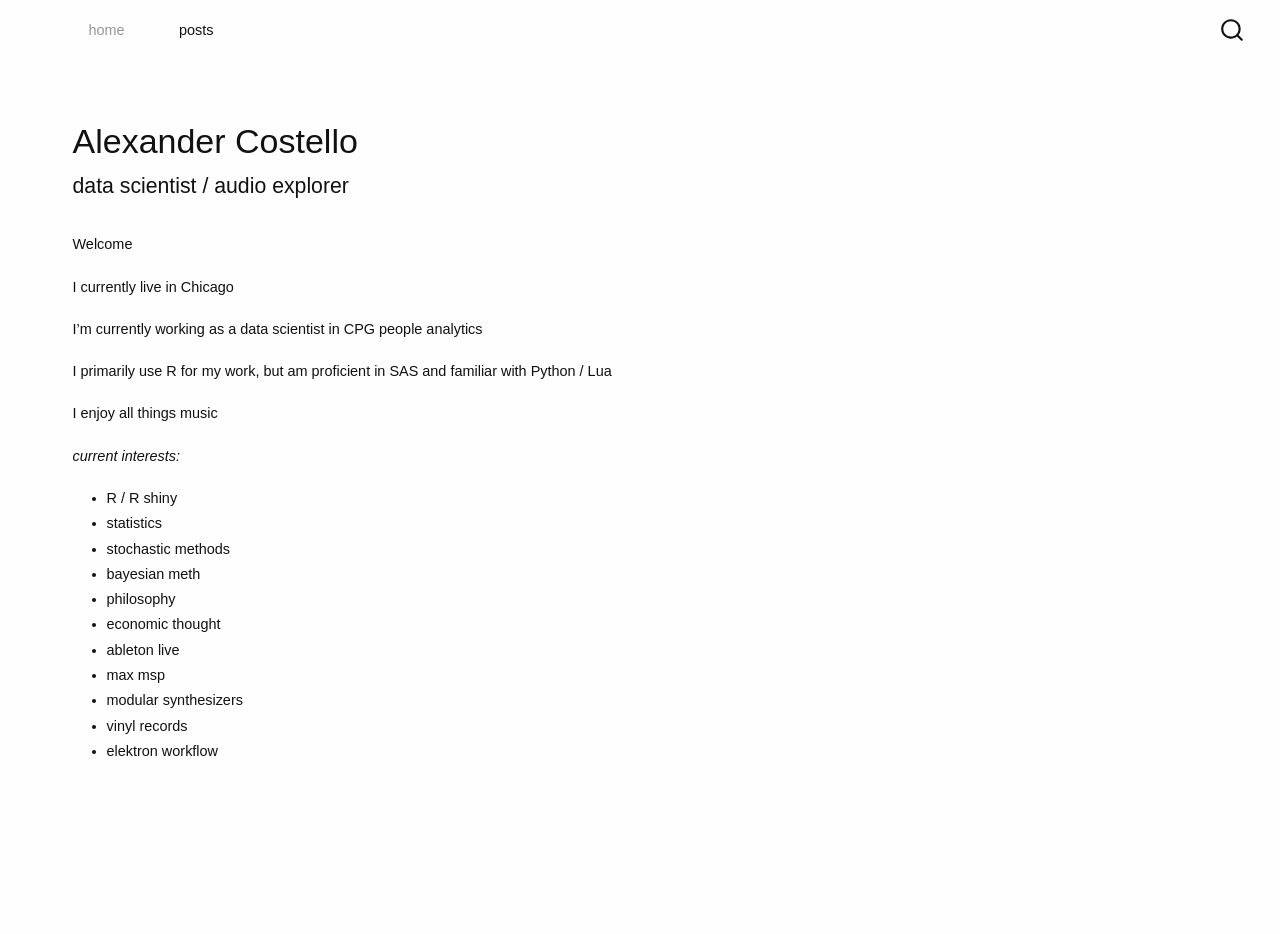
<file: index.html>
<!DOCTYPE html>
<html xmlns="http://www.w3.org/1999/xhtml" lang="en" xml:lang="en"><head>

<meta charset="utf-8">
<meta name="generator" content="quarto-1.5.57">

<meta name="viewport" content="width=device-width, initial-scale=1.0, user-scalable=yes">


<title>Alexander Costello –</title>
<style>
code{white-space: pre-wrap;}
span.smallcaps{font-variant: small-caps;}
div.columns{display: flex; gap: min(4vw, 1.5em);}
div.column{flex: auto; overflow-x: auto;}
div.hanging-indent{margin-left: 1.5em; text-indent: -1.5em;}
ul.task-list{list-style: none;}
ul.task-list li input[type="checkbox"] {
  width: 0.8em;
  margin: 0 0.8em 0.2em -1em; /* quarto-specific, see https://github.com/quarto-dev/quarto-cli/issues/4556 */ 
  vertical-align: middle;
}
</style>


<script src="site_libs/quarto-nav/quarto-nav.js"></script>
<script src="site_libs/quarto-nav/headroom.min.js"></script>
<script src="site_libs/clipboard/clipboard.min.js"></script>
<script src="site_libs/quarto-search/autocomplete.umd.js"></script>
<script src="site_libs/quarto-search/fuse.min.js"></script>
<script src="site_libs/quarto-search/quarto-search.js"></script>
<meta name="quarto:offset" content="./">
<script src="site_libs/quarto-html/quarto.js"></script>
<script src="site_libs/quarto-html/popper.min.js"></script>
<script src="site_libs/quarto-html/tippy.umd.min.js"></script>
<script src="site_libs/quarto-html/anchor.min.js"></script>
<link href="site_libs/quarto-html/tippy.css" rel="stylesheet">
<link href="site_libs/quarto-html/quarto-syntax-highlighting.css" rel="stylesheet" id="quarto-text-highlighting-styles">
<script src="site_libs/bootstrap/bootstrap.min.js"></script>
<link href="site_libs/bootstrap/bootstrap-icons.css" rel="stylesheet">
<link href="site_libs/bootstrap/bootstrap.min.css" rel="stylesheet" id="quarto-bootstrap" data-mode="light">
<script id="quarto-search-options" type="application/json">{
  "location": "navbar",
  "copy-button": false,
  "collapse-after": 3,
  "panel-placement": "end",
  "type": "overlay",
  "limit": 50,
  "keyboard-shortcut": [
    "f",
    "/",
    "s"
  ],
  "show-item-context": false,
  "language": {
    "search-no-results-text": "No results",
    "search-matching-documents-text": "matching documents",
    "search-copy-link-title": "Copy link to search",
    "search-hide-matches-text": "Hide additional matches",
    "search-more-match-text": "more match in this document",
    "search-more-matches-text": "more matches in this document",
    "search-clear-button-title": "Clear",
    "search-text-placeholder": "",
    "search-detached-cancel-button-title": "Cancel",
    "search-submit-button-title": "Submit",
    "search-label": "Search"
  }
}</script>


</head>

<body class="nav-fixed">

<div id="quarto-search-results"></div>
  <header id="quarto-header" class="headroom fixed-top">
    <nav class="navbar navbar-expand-lg " data-bs-theme="dark">
      <div class="navbar-container container-fluid">
      <div class="navbar-brand-container mx-auto">
    <a class="navbar-brand" href="./index.html">
    <span class="navbar-title"></span>
    </a>
  </div>
            <div id="quarto-search" class="" title="Search"></div>
          <button class="navbar-toggler" type="button" data-bs-toggle="collapse" data-bs-target="#navbarCollapse" aria-controls="navbarCollapse" role="menu" aria-expanded="false" aria-label="Toggle navigation" onclick="if (window.quartoToggleHeadroom) { window.quartoToggleHeadroom(); }">
  <span class="navbar-toggler-icon"></span>
</button>
          <div class="collapse navbar-collapse" id="navbarCollapse">
            <ul class="navbar-nav navbar-nav-scroll me-auto">
  <li class="nav-item">
    <a class="nav-link active" href="./index.html" aria-current="page"> 
<span class="menu-text">home</span></a>
  </li>  
  <li class="nav-item">
    <a class="nav-link" href="./posts.html"> 
<span class="menu-text">posts</span></a>
  </li>  
</ul>
          </div> <!-- /navcollapse -->
            <div class="quarto-navbar-tools">
</div>
      </div> <!-- /container-fluid -->
    </nav>
</header>
<!-- content -->
<div id="quarto-content" class="quarto-container page-columns page-rows-contents page-layout-full page-navbar">
<!-- sidebar -->
<!-- margin-sidebar -->
    
<!-- main -->
<main class="content column-page" id="quarto-document-content">

<header id="title-block-header" class="quarto-title-block default">
<div class="quarto-title">
<h1 class="title">Alexander Costello</h1>
<p class="subtitle lead">data scientist / audio explorer</p>
</div>



<div class="quarto-title-meta column-page">

    
  
    
  </div>
  


</header>


<div class="row">
<div class="col-md-3">
<p>Welcome</p>
<p>I currently live in Chicago</p>
<p>I’m currently working as a data scientist in CPG people analytics</p>
<p>I primarily use R for my work, but am proficient in SAS and familiar with Python / Lua</p>
<p>I enjoy all things music</p>
<p><em>current interests:</em></p>
<ul>
<li>R / R shiny</li>
<li>statistics</li>
<li>stochastic methods</li>
<li>bayesian meth</li>
<li>philosophy</li>
<li>economic thought</li>
<li>ableton live</li>
<li>max msp</li>
<li>modular synthesizers</li>
<li>vinyl records</li>
<li>elektron workflow</li>
</ul>
</div>
</div>



</main> <!-- /main -->
<script id="quarto-html-after-body" type="application/javascript">
window.document.addEventListener("DOMContentLoaded", function (event) {
  const toggleBodyColorMode = (bsSheetEl) => {
    const mode = bsSheetEl.getAttribute("data-mode");
    const bodyEl = window.document.querySelector("body");
    if (mode === "dark") {
      bodyEl.classList.add("quarto-dark");
      bodyEl.classList.remove("quarto-light");
    } else {
      bodyEl.classList.add("quarto-light");
      bodyEl.classList.remove("quarto-dark");
    }
  }
  const toggleBodyColorPrimary = () => {
    const bsSheetEl = window.document.querySelector("link#quarto-bootstrap");
    if (bsSheetEl) {
      toggleBodyColorMode(bsSheetEl);
    }
  }
  toggleBodyColorPrimary();  
  const icon = "";
  const anchorJS = new window.AnchorJS();
  anchorJS.options = {
    placement: 'right',
    icon: icon
  };
  anchorJS.add('.anchored');
  const isCodeAnnotation = (el) => {
    for (const clz of el.classList) {
      if (clz.startsWith('code-annotation-')) {                     
        return true;
      }
    }
    return false;
  }
  const onCopySuccess = function(e) {
    // button target
    const button = e.trigger;
    // don't keep focus
    button.blur();
    // flash "checked"
    button.classList.add('code-copy-button-checked');
    var currentTitle = button.getAttribute("title");
    button.setAttribute("title", "Copied!");
    let tooltip;
    if (window.bootstrap) {
      button.setAttribute("data-bs-toggle", "tooltip");
      button.setAttribute("data-bs-placement", "left");
      button.setAttribute("data-bs-title", "Copied!");
      tooltip = new bootstrap.Tooltip(button, 
        { trigger: "manual", 
          customClass: "code-copy-button-tooltip",
          offset: [0, -8]});
      tooltip.show();    
    }
    setTimeout(function() {
      if (tooltip) {
        tooltip.hide();
        button.removeAttribute("data-bs-title");
        button.removeAttribute("data-bs-toggle");
        button.removeAttribute("data-bs-placement");
      }
      button.setAttribute("title", currentTitle);
      button.classList.remove('code-copy-button-checked');
    }, 1000);
    // clear code selection
    e.clearSelection();
  }
  const getTextToCopy = function(trigger) {
      const codeEl = trigger.previousElementSibling.cloneNode(true);
      for (const childEl of codeEl.children) {
        if (isCodeAnnotation(childEl)) {
          childEl.remove();
        }
      }
      return codeEl.innerText;
  }
  const clipboard = new window.ClipboardJS('.code-copy-button:not([data-in-quarto-modal])', {
    text: getTextToCopy
  });
  clipboard.on('success', onCopySuccess);
  if (window.document.getElementById('quarto-embedded-source-code-modal')) {
    // For code content inside modals, clipBoardJS needs to be initialized with a container option
    // TODO: Check when it could be a function (https://github.com/zenorocha/clipboard.js/issues/860)
    const clipboardModal = new window.ClipboardJS('.code-copy-button[data-in-quarto-modal]', {
      text: getTextToCopy,
      container: window.document.getElementById('quarto-embedded-source-code-modal')
    });
    clipboardModal.on('success', onCopySuccess);
  }
    var localhostRegex = new RegExp(/^(?:http|https):\/\/localhost\:?[0-9]*\//);
    var mailtoRegex = new RegExp(/^mailto:/);
      var filterRegex = new RegExp("https:\/\/acostello34\.github\.io\/effective_disco\/");
    var isInternal = (href) => {
        return filterRegex.test(href) || localhostRegex.test(href) || mailtoRegex.test(href);
    }
    // Inspect non-navigation links and adorn them if external
 	var links = window.document.querySelectorAll('a[href]:not(.nav-link):not(.navbar-brand):not(.toc-action):not(.sidebar-link):not(.sidebar-item-toggle):not(.pagination-link):not(.no-external):not([aria-hidden]):not(.dropdown-item):not(.quarto-navigation-tool):not(.about-link)');
    for (var i=0; i<links.length; i++) {
      const link = links[i];
      if (!isInternal(link.href)) {
        // undo the damage that might have been done by quarto-nav.js in the case of
        // links that we want to consider external
        if (link.dataset.originalHref !== undefined) {
          link.href = link.dataset.originalHref;
        }
      }
    }
  function tippyHover(el, contentFn, onTriggerFn, onUntriggerFn) {
    const config = {
      allowHTML: true,
      maxWidth: 500,
      delay: 100,
      arrow: false,
      appendTo: function(el) {
          return el.parentElement;
      },
      interactive: true,
      interactiveBorder: 10,
      theme: 'quarto',
      placement: 'bottom-start',
    };
    if (contentFn) {
      config.content = contentFn;
    }
    if (onTriggerFn) {
      config.onTrigger = onTriggerFn;
    }
    if (onUntriggerFn) {
      config.onUntrigger = onUntriggerFn;
    }
    window.tippy(el, config); 
  }
  const noterefs = window.document.querySelectorAll('a[role="doc-noteref"]');
  for (var i=0; i<noterefs.length; i++) {
    const ref = noterefs[i];
    tippyHover(ref, function() {
      // use id or data attribute instead here
      let href = ref.getAttribute('data-footnote-href') || ref.getAttribute('href');
      try { href = new URL(href).hash; } catch {}
      const id = href.replace(/^#\/?/, "");
      const note = window.document.getElementById(id);
      if (note) {
        return note.innerHTML;
      } else {
        return "";
      }
    });
  }
  const xrefs = window.document.querySelectorAll('a.quarto-xref');
  const processXRef = (id, note) => {
    // Strip column container classes
    const stripColumnClz = (el) => {
      el.classList.remove("page-full", "page-columns");
      if (el.children) {
        for (const child of el.children) {
          stripColumnClz(child);
        }
      }
    }
    stripColumnClz(note)
    if (id === null || id.startsWith('sec-')) {
      // Special case sections, only their first couple elements
      const container = document.createElement("div");
      if (note.children && note.children.length > 2) {
        container.appendChild(note.children[0].cloneNode(true));
        for (let i = 1; i < note.children.length; i++) {
          const child = note.children[i];
          if (child.tagName === "P" && child.innerText === "") {
            continue;
          } else {
            container.appendChild(child.cloneNode(true));
            break;
          }
        }
        if (window.Quarto?.typesetMath) {
          window.Quarto.typesetMath(container);
        }
        return container.innerHTML
      } else {
        if (window.Quarto?.typesetMath) {
          window.Quarto.typesetMath(note);
        }
        return note.innerHTML;
      }
    } else {
      // Remove any anchor links if they are present
      const anchorLink = note.querySelector('a.anchorjs-link');
      if (anchorLink) {
        anchorLink.remove();
      }
      if (window.Quarto?.typesetMath) {
        window.Quarto.typesetMath(note);
      }
      // TODO in 1.5, we should make sure this works without a callout special case
      if (note.classList.contains("callout")) {
        return note.outerHTML;
      } else {
        return note.innerHTML;
      }
    }
  }
  for (var i=0; i<xrefs.length; i++) {
    const xref = xrefs[i];
    tippyHover(xref, undefined, function(instance) {
      instance.disable();
      let url = xref.getAttribute('href');
      let hash = undefined; 
      if (url.startsWith('#')) {
        hash = url;
      } else {
        try { hash = new URL(url).hash; } catch {}
      }
      if (hash) {
        const id = hash.replace(/^#\/?/, "");
        const note = window.document.getElementById(id);
        if (note !== null) {
          try {
            const html = processXRef(id, note.cloneNode(true));
            instance.setContent(html);
          } finally {
            instance.enable();
            instance.show();
          }
        } else {
          // See if we can fetch this
          fetch(url.split('#')[0])
          .then(res => res.text())
          .then(html => {
            const parser = new DOMParser();
            const htmlDoc = parser.parseFromString(html, "text/html");
            const note = htmlDoc.getElementById(id);
            if (note !== null) {
              const html = processXRef(id, note);
              instance.setContent(html);
            } 
          }).finally(() => {
            instance.enable();
            instance.show();
          });
        }
      } else {
        // See if we can fetch a full url (with no hash to target)
        // This is a special case and we should probably do some content thinning / targeting
        fetch(url)
        .then(res => res.text())
        .then(html => {
          const parser = new DOMParser();
          const htmlDoc = parser.parseFromString(html, "text/html");
          const note = htmlDoc.querySelector('main.content');
          if (note !== null) {
            // This should only happen for chapter cross references
            // (since there is no id in the URL)
            // remove the first header
            if (note.children.length > 0 && note.children[0].tagName === "HEADER") {
              note.children[0].remove();
            }
            const html = processXRef(null, note);
            instance.setContent(html);
          } 
        }).finally(() => {
          instance.enable();
          instance.show();
        });
      }
    }, function(instance) {
    });
  }
      let selectedAnnoteEl;
      const selectorForAnnotation = ( cell, annotation) => {
        let cellAttr = 'data-code-cell="' + cell + '"';
        let lineAttr = 'data-code-annotation="' +  annotation + '"';
        const selector = 'span[' + cellAttr + '][' + lineAttr + ']';
        return selector;
      }
      const selectCodeLines = (annoteEl) => {
        const doc = window.document;
        const targetCell = annoteEl.getAttribute("data-target-cell");
        const targetAnnotation = annoteEl.getAttribute("data-target-annotation");
        const annoteSpan = window.document.querySelector(selectorForAnnotation(targetCell, targetAnnotation));
        const lines = annoteSpan.getAttribute("data-code-lines").split(",");
        const lineIds = lines.map((line) => {
          return targetCell + "-" + line;
        })
        let top = null;
        let height = null;
        let parent = null;
        if (lineIds.length > 0) {
            //compute the position of the single el (top and bottom and make a div)
            const el = window.document.getElementById(lineIds[0]);
            top = el.offsetTop;
            height = el.offsetHeight;
            parent = el.parentElement.parentElement;
          if (lineIds.length > 1) {
            const lastEl = window.document.getElementById(lineIds[lineIds.length - 1]);
            const bottom = lastEl.offsetTop + lastEl.offsetHeight;
            height = bottom - top;
          }
          if (top !== null && height !== null && parent !== null) {
            // cook up a div (if necessary) and position it 
            let div = window.document.getElementById("code-annotation-line-highlight");
            if (div === null) {
              div = window.document.createElement("div");
              div.setAttribute("id", "code-annotation-line-highlight");
              div.style.position = 'absolute';
              parent.appendChild(div);
            }
            div.style.top = top - 2 + "px";
            div.style.height = height + 4 + "px";
            div.style.left = 0;
            let gutterDiv = window.document.getElementById("code-annotation-line-highlight-gutter");
            if (gutterDiv === null) {
              gutterDiv = window.document.createElement("div");
              gutterDiv.setAttribute("id", "code-annotation-line-highlight-gutter");
              gutterDiv.style.position = 'absolute';
              const codeCell = window.document.getElementById(targetCell);
              const gutter = codeCell.querySelector('.code-annotation-gutter');
              gutter.appendChild(gutterDiv);
            }
            gutterDiv.style.top = top - 2 + "px";
            gutterDiv.style.height = height + 4 + "px";
          }
          selectedAnnoteEl = annoteEl;
        }
      };
      const unselectCodeLines = () => {
        const elementsIds = ["code-annotation-line-highlight", "code-annotation-line-highlight-gutter"];
        elementsIds.forEach((elId) => {
          const div = window.document.getElementById(elId);
          if (div) {
            div.remove();
          }
        });
        selectedAnnoteEl = undefined;
      };
        // Handle positioning of the toggle
    window.addEventListener(
      "resize",
      throttle(() => {
        elRect = undefined;
        if (selectedAnnoteEl) {
          selectCodeLines(selectedAnnoteEl);
        }
      }, 10)
    );
    function throttle(fn, ms) {
    let throttle = false;
    let timer;
      return (...args) => {
        if(!throttle) { // first call gets through
            fn.apply(this, args);
            throttle = true;
        } else { // all the others get throttled
            if(timer) clearTimeout(timer); // cancel #2
            timer = setTimeout(() => {
              fn.apply(this, args);
              timer = throttle = false;
            }, ms);
        }
      };
    }
      // Attach click handler to the DT
      const annoteDls = window.document.querySelectorAll('dt[data-target-cell]');
      for (const annoteDlNode of annoteDls) {
        annoteDlNode.addEventListener('click', (event) => {
          const clickedEl = event.target;
          if (clickedEl !== selectedAnnoteEl) {
            unselectCodeLines();
            const activeEl = window.document.querySelector('dt[data-target-cell].code-annotation-active');
            if (activeEl) {
              activeEl.classList.remove('code-annotation-active');
            }
            selectCodeLines(clickedEl);
            clickedEl.classList.add('code-annotation-active');
          } else {
            // Unselect the line
            unselectCodeLines();
            clickedEl.classList.remove('code-annotation-active');
          }
        });
      }
  const findCites = (el) => {
    const parentEl = el.parentElement;
    if (parentEl) {
      const cites = parentEl.dataset.cites;
      if (cites) {
        return {
          el,
          cites: cites.split(' ')
        };
      } else {
        return findCites(el.parentElement)
      }
    } else {
      return undefined;
    }
  };
  var bibliorefs = window.document.querySelectorAll('a[role="doc-biblioref"]');
  for (var i=0; i<bibliorefs.length; i++) {
    const ref = bibliorefs[i];
    const citeInfo = findCites(ref);
    if (citeInfo) {
      tippyHover(citeInfo.el, function() {
        var popup = window.document.createElement('div');
        citeInfo.cites.forEach(function(cite) {
          var citeDiv = window.document.createElement('div');
          citeDiv.classList.add('hanging-indent');
          citeDiv.classList.add('csl-entry');
          var biblioDiv = window.document.getElementById('ref-' + cite);
          if (biblioDiv) {
            citeDiv.innerHTML = biblioDiv.innerHTML;
          }
          popup.appendChild(citeDiv);
        });
        return popup.innerHTML;
      });
    }
  }
});
</script>
</div> <!-- /content -->




</body></html>
</file>
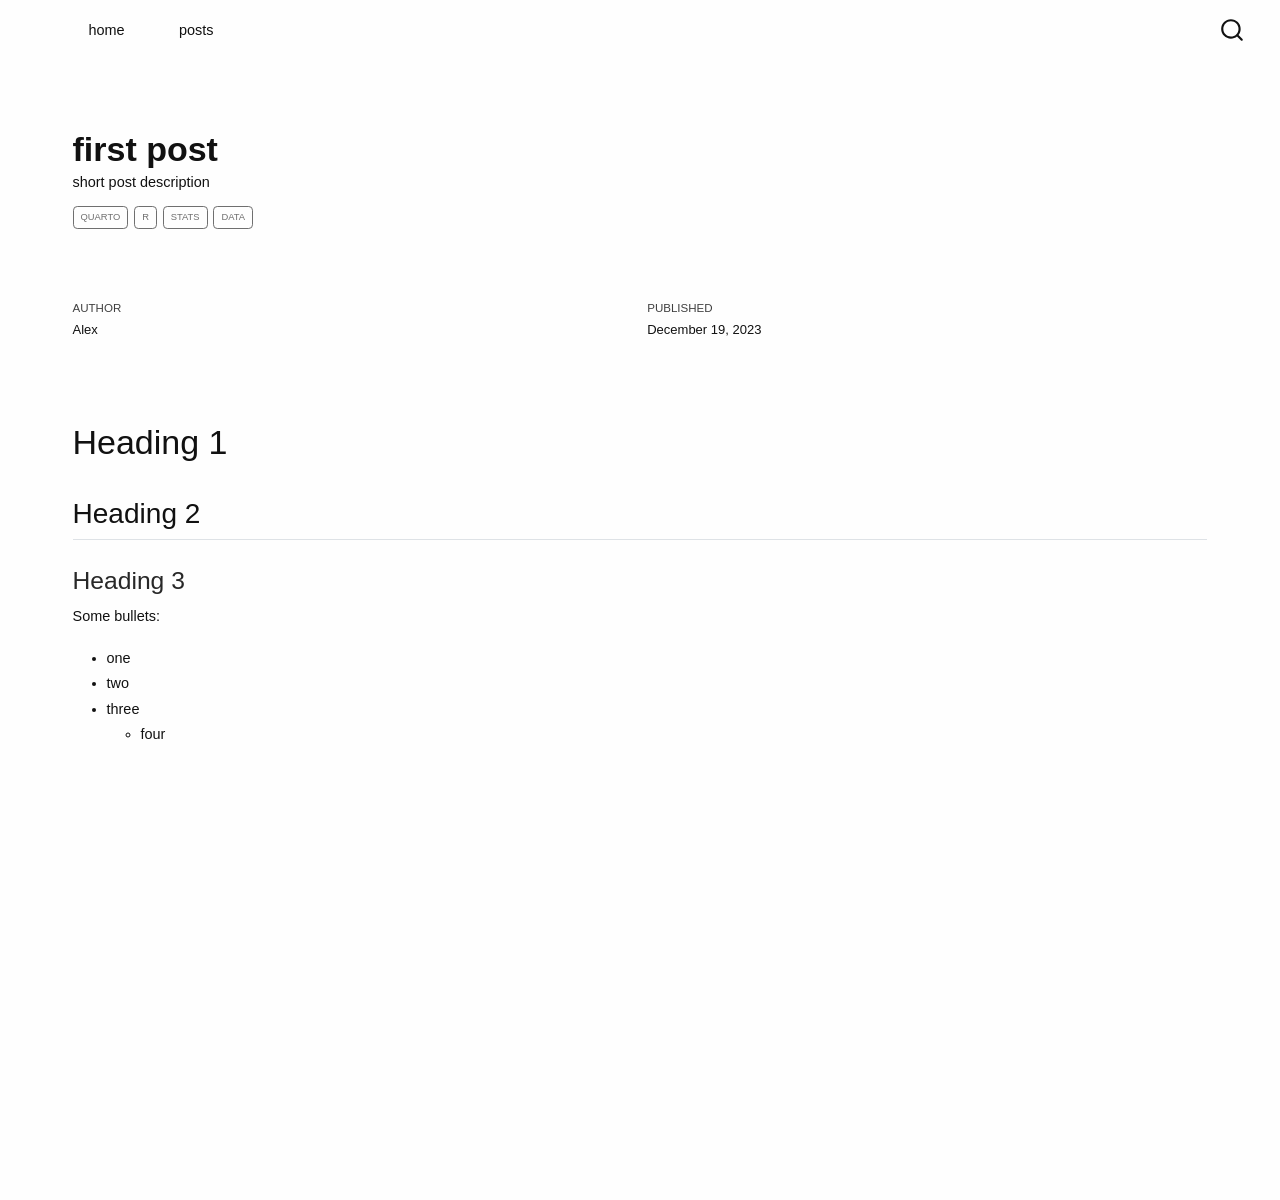
<file: posts/2023_12_19_first_post/index.html>
<!DOCTYPE html>
<html xmlns="http://www.w3.org/1999/xhtml" lang="en" xml:lang="en"><head>

<meta charset="utf-8">
<meta name="generator" content="quarto-1.5.57">

<meta name="viewport" content="width=device-width, initial-scale=1.0, user-scalable=yes">

<meta name="author" content="Alex">
<meta name="dcterms.date" content="2023-12-19">
<meta name="description" content="short post description">

<title>first post –</title>
<style>
code{white-space: pre-wrap;}
span.smallcaps{font-variant: small-caps;}
div.columns{display: flex; gap: min(4vw, 1.5em);}
div.column{flex: auto; overflow-x: auto;}
div.hanging-indent{margin-left: 1.5em; text-indent: -1.5em;}
ul.task-list{list-style: none;}
ul.task-list li input[type="checkbox"] {
  width: 0.8em;
  margin: 0 0.8em 0.2em -1em; /* quarto-specific, see https://github.com/quarto-dev/quarto-cli/issues/4556 */ 
  vertical-align: middle;
}
</style>


<script src="../../site_libs/quarto-nav/quarto-nav.js"></script>
<script src="../../site_libs/quarto-nav/headroom.min.js"></script>
<script src="../../site_libs/clipboard/clipboard.min.js"></script>
<script src="../../site_libs/quarto-search/autocomplete.umd.js"></script>
<script src="../../site_libs/quarto-search/fuse.min.js"></script>
<script src="../../site_libs/quarto-search/quarto-search.js"></script>
<meta name="quarto:offset" content="../../">
<script src="../../site_libs/quarto-html/quarto.js"></script>
<script src="../../site_libs/quarto-html/popper.min.js"></script>
<script src="../../site_libs/quarto-html/tippy.umd.min.js"></script>
<script src="../../site_libs/quarto-html/anchor.min.js"></script>
<link href="../../site_libs/quarto-html/tippy.css" rel="stylesheet">
<link href="../../site_libs/quarto-html/quarto-syntax-highlighting.css" rel="stylesheet" id="quarto-text-highlighting-styles">
<script src="../../site_libs/bootstrap/bootstrap.min.js"></script>
<link href="../../site_libs/bootstrap/bootstrap-icons.css" rel="stylesheet">
<link href="../../site_libs/bootstrap/bootstrap.min.css" rel="stylesheet" id="quarto-bootstrap" data-mode="light">
<script id="quarto-search-options" type="application/json">{
  "location": "navbar",
  "copy-button": false,
  "collapse-after": 3,
  "panel-placement": "end",
  "type": "overlay",
  "limit": 50,
  "keyboard-shortcut": [
    "f",
    "/",
    "s"
  ],
  "show-item-context": false,
  "language": {
    "search-no-results-text": "No results",
    "search-matching-documents-text": "matching documents",
    "search-copy-link-title": "Copy link to search",
    "search-hide-matches-text": "Hide additional matches",
    "search-more-match-text": "more match in this document",
    "search-more-matches-text": "more matches in this document",
    "search-clear-button-title": "Clear",
    "search-text-placeholder": "",
    "search-detached-cancel-button-title": "Cancel",
    "search-submit-button-title": "Submit",
    "search-label": "Search"
  }
}</script>


</head>

<body class="nav-fixed">

<div id="quarto-search-results"></div>
  <header id="quarto-header" class="headroom fixed-top quarto-banner">
    <nav class="navbar navbar-expand-lg " data-bs-theme="dark">
      <div class="navbar-container container-fluid">
      <div class="navbar-brand-container mx-auto">
    <a class="navbar-brand" href="../../index.html">
    <span class="navbar-title"></span>
    </a>
  </div>
            <div id="quarto-search" class="" title="Search"></div>
          <button class="navbar-toggler" type="button" data-bs-toggle="collapse" data-bs-target="#navbarCollapse" aria-controls="navbarCollapse" role="menu" aria-expanded="false" aria-label="Toggle navigation" onclick="if (window.quartoToggleHeadroom) { window.quartoToggleHeadroom(); }">
  <span class="navbar-toggler-icon"></span>
</button>
          <div class="collapse navbar-collapse" id="navbarCollapse">
            <ul class="navbar-nav navbar-nav-scroll me-auto">
  <li class="nav-item">
    <a class="nav-link" href="../../index.html"> 
<span class="menu-text">home</span></a>
  </li>  
  <li class="nav-item">
    <a class="nav-link" href="../../posts.html"> 
<span class="menu-text">posts</span></a>
  </li>  
</ul>
          </div> <!-- /navcollapse -->
            <div class="quarto-navbar-tools">
</div>
      </div> <!-- /container-fluid -->
    </nav>
</header>
<!-- content -->
<header id="title-block-header" class="quarto-title-block default page-columns page-full">
  <div class="quarto-title-banner page-columns page-full">
    <div class="quarto-title column-page">
      <h1 class="title">first post</h1>
                  <div>
        <div class="description">
          short post description
        </div>
      </div>
                          <div class="quarto-categories">
                <div class="quarto-category">quarto</div>
                <div class="quarto-category">R</div>
                <div class="quarto-category">stats</div>
                <div class="quarto-category">data</div>
              </div>
                  </div>
  </div>
    
  
  <div class="quarto-title-meta column-page">

      <div>
      <div class="quarto-title-meta-heading">Author</div>
      <div class="quarto-title-meta-contents">
               <p><a href="https://acostello34.github.io/portfolio">Alex</a> </p>
            </div>
    </div>
      
      <div>
      <div class="quarto-title-meta-heading">Published</div>
      <div class="quarto-title-meta-contents">
        <p class="date">December 19, 2023</p>
      </div>
    </div>
    
      
    </div>
    
  
  </header><div id="quarto-content" class="quarto-container page-columns page-rows-contents page-layout-full page-navbar">
<!-- sidebar -->
<!-- margin-sidebar -->
    
<!-- main -->
<main class="content quarto-banner-title-block column-page" id="quarto-document-content">





<section id="heading-1" class="level1">
<h1>Heading 1</h1>
<section id="heading-2" class="level2">
<h2 class="anchored" data-anchor-id="heading-2">Heading 2</h2>
<section id="heading-3" class="level3">
<h3 class="anchored" data-anchor-id="heading-3">Heading 3</h3>
<p>Some bullets:</p>
<ul>
<li>one</li>
<li>two</li>
<li>three
<ul>
<li>four</li>
</ul></li>
</ul>


</section>
</section>
</section>

</main> <!-- /main -->
<script id="quarto-html-after-body" type="application/javascript">
window.document.addEventListener("DOMContentLoaded", function (event) {
  const toggleBodyColorMode = (bsSheetEl) => {
    const mode = bsSheetEl.getAttribute("data-mode");
    const bodyEl = window.document.querySelector("body");
    if (mode === "dark") {
      bodyEl.classList.add("quarto-dark");
      bodyEl.classList.remove("quarto-light");
    } else {
      bodyEl.classList.add("quarto-light");
      bodyEl.classList.remove("quarto-dark");
    }
  }
  const toggleBodyColorPrimary = () => {
    const bsSheetEl = window.document.querySelector("link#quarto-bootstrap");
    if (bsSheetEl) {
      toggleBodyColorMode(bsSheetEl);
    }
  }
  toggleBodyColorPrimary();  
  const icon = "";
  const anchorJS = new window.AnchorJS();
  anchorJS.options = {
    placement: 'right',
    icon: icon
  };
  anchorJS.add('.anchored');
  const isCodeAnnotation = (el) => {
    for (const clz of el.classList) {
      if (clz.startsWith('code-annotation-')) {                     
        return true;
      }
    }
    return false;
  }
  const onCopySuccess = function(e) {
    // button target
    const button = e.trigger;
    // don't keep focus
    button.blur();
    // flash "checked"
    button.classList.add('code-copy-button-checked');
    var currentTitle = button.getAttribute("title");
    button.setAttribute("title", "Copied!");
    let tooltip;
    if (window.bootstrap) {
      button.setAttribute("data-bs-toggle", "tooltip");
      button.setAttribute("data-bs-placement", "left");
      button.setAttribute("data-bs-title", "Copied!");
      tooltip = new bootstrap.Tooltip(button, 
        { trigger: "manual", 
          customClass: "code-copy-button-tooltip",
          offset: [0, -8]});
      tooltip.show();    
    }
    setTimeout(function() {
      if (tooltip) {
        tooltip.hide();
        button.removeAttribute("data-bs-title");
        button.removeAttribute("data-bs-toggle");
        button.removeAttribute("data-bs-placement");
      }
      button.setAttribute("title", currentTitle);
      button.classList.remove('code-copy-button-checked');
    }, 1000);
    // clear code selection
    e.clearSelection();
  }
  const getTextToCopy = function(trigger) {
      const codeEl = trigger.previousElementSibling.cloneNode(true);
      for (const childEl of codeEl.children) {
        if (isCodeAnnotation(childEl)) {
          childEl.remove();
        }
      }
      return codeEl.innerText;
  }
  const clipboard = new window.ClipboardJS('.code-copy-button:not([data-in-quarto-modal])', {
    text: getTextToCopy
  });
  clipboard.on('success', onCopySuccess);
  if (window.document.getElementById('quarto-embedded-source-code-modal')) {
    // For code content inside modals, clipBoardJS needs to be initialized with a container option
    // TODO: Check when it could be a function (https://github.com/zenorocha/clipboard.js/issues/860)
    const clipboardModal = new window.ClipboardJS('.code-copy-button[data-in-quarto-modal]', {
      text: getTextToCopy,
      container: window.document.getElementById('quarto-embedded-source-code-modal')
    });
    clipboardModal.on('success', onCopySuccess);
  }
    var localhostRegex = new RegExp(/^(?:http|https):\/\/localhost\:?[0-9]*\//);
    var mailtoRegex = new RegExp(/^mailto:/);
      var filterRegex = new RegExp("https:\/\/acostello34\.github\.io\/effective_disco\/");
    var isInternal = (href) => {
        return filterRegex.test(href) || localhostRegex.test(href) || mailtoRegex.test(href);
    }
    // Inspect non-navigation links and adorn them if external
 	var links = window.document.querySelectorAll('a[href]:not(.nav-link):not(.navbar-brand):not(.toc-action):not(.sidebar-link):not(.sidebar-item-toggle):not(.pagination-link):not(.no-external):not([aria-hidden]):not(.dropdown-item):not(.quarto-navigation-tool):not(.about-link)');
    for (var i=0; i<links.length; i++) {
      const link = links[i];
      if (!isInternal(link.href)) {
        // undo the damage that might have been done by quarto-nav.js in the case of
        // links that we want to consider external
        if (link.dataset.originalHref !== undefined) {
          link.href = link.dataset.originalHref;
        }
      }
    }
  function tippyHover(el, contentFn, onTriggerFn, onUntriggerFn) {
    const config = {
      allowHTML: true,
      maxWidth: 500,
      delay: 100,
      arrow: false,
      appendTo: function(el) {
          return el.parentElement;
      },
      interactive: true,
      interactiveBorder: 10,
      theme: 'quarto',
      placement: 'bottom-start',
    };
    if (contentFn) {
      config.content = contentFn;
    }
    if (onTriggerFn) {
      config.onTrigger = onTriggerFn;
    }
    if (onUntriggerFn) {
      config.onUntrigger = onUntriggerFn;
    }
    window.tippy(el, config); 
  }
  const noterefs = window.document.querySelectorAll('a[role="doc-noteref"]');
  for (var i=0; i<noterefs.length; i++) {
    const ref = noterefs[i];
    tippyHover(ref, function() {
      // use id or data attribute instead here
      let href = ref.getAttribute('data-footnote-href') || ref.getAttribute('href');
      try { href = new URL(href).hash; } catch {}
      const id = href.replace(/^#\/?/, "");
      const note = window.document.getElementById(id);
      if (note) {
        return note.innerHTML;
      } else {
        return "";
      }
    });
  }
  const xrefs = window.document.querySelectorAll('a.quarto-xref');
  const processXRef = (id, note) => {
    // Strip column container classes
    const stripColumnClz = (el) => {
      el.classList.remove("page-full", "page-columns");
      if (el.children) {
        for (const child of el.children) {
          stripColumnClz(child);
        }
      }
    }
    stripColumnClz(note)
    if (id === null || id.startsWith('sec-')) {
      // Special case sections, only their first couple elements
      const container = document.createElement("div");
      if (note.children && note.children.length > 2) {
        container.appendChild(note.children[0].cloneNode(true));
        for (let i = 1; i < note.children.length; i++) {
          const child = note.children[i];
          if (child.tagName === "P" && child.innerText === "") {
            continue;
          } else {
            container.appendChild(child.cloneNode(true));
            break;
          }
        }
        if (window.Quarto?.typesetMath) {
          window.Quarto.typesetMath(container);
        }
        return container.innerHTML
      } else {
        if (window.Quarto?.typesetMath) {
          window.Quarto.typesetMath(note);
        }
        return note.innerHTML;
      }
    } else {
      // Remove any anchor links if they are present
      const anchorLink = note.querySelector('a.anchorjs-link');
      if (anchorLink) {
        anchorLink.remove();
      }
      if (window.Quarto?.typesetMath) {
        window.Quarto.typesetMath(note);
      }
      // TODO in 1.5, we should make sure this works without a callout special case
      if (note.classList.contains("callout")) {
        return note.outerHTML;
      } else {
        return note.innerHTML;
      }
    }
  }
  for (var i=0; i<xrefs.length; i++) {
    const xref = xrefs[i];
    tippyHover(xref, undefined, function(instance) {
      instance.disable();
      let url = xref.getAttribute('href');
      let hash = undefined; 
      if (url.startsWith('#')) {
        hash = url;
      } else {
        try { hash = new URL(url).hash; } catch {}
      }
      if (hash) {
        const id = hash.replace(/^#\/?/, "");
        const note = window.document.getElementById(id);
        if (note !== null) {
          try {
            const html = processXRef(id, note.cloneNode(true));
            instance.setContent(html);
          } finally {
            instance.enable();
            instance.show();
          }
        } else {
          // See if we can fetch this
          fetch(url.split('#')[0])
          .then(res => res.text())
          .then(html => {
            const parser = new DOMParser();
            const htmlDoc = parser.parseFromString(html, "text/html");
            const note = htmlDoc.getElementById(id);
            if (note !== null) {
              const html = processXRef(id, note);
              instance.setContent(html);
            } 
          }).finally(() => {
            instance.enable();
            instance.show();
          });
        }
      } else {
        // See if we can fetch a full url (with no hash to target)
        // This is a special case and we should probably do some content thinning / targeting
        fetch(url)
        .then(res => res.text())
        .then(html => {
          const parser = new DOMParser();
          const htmlDoc = parser.parseFromString(html, "text/html");
          const note = htmlDoc.querySelector('main.content');
          if (note !== null) {
            // This should only happen for chapter cross references
            // (since there is no id in the URL)
            // remove the first header
            if (note.children.length > 0 && note.children[0].tagName === "HEADER") {
              note.children[0].remove();
            }
            const html = processXRef(null, note);
            instance.setContent(html);
          } 
        }).finally(() => {
          instance.enable();
          instance.show();
        });
      }
    }, function(instance) {
    });
  }
      let selectedAnnoteEl;
      const selectorForAnnotation = ( cell, annotation) => {
        let cellAttr = 'data-code-cell="' + cell + '"';
        let lineAttr = 'data-code-annotation="' +  annotation + '"';
        const selector = 'span[' + cellAttr + '][' + lineAttr + ']';
        return selector;
      }
      const selectCodeLines = (annoteEl) => {
        const doc = window.document;
        const targetCell = annoteEl.getAttribute("data-target-cell");
        const targetAnnotation = annoteEl.getAttribute("data-target-annotation");
        const annoteSpan = window.document.querySelector(selectorForAnnotation(targetCell, targetAnnotation));
        const lines = annoteSpan.getAttribute("data-code-lines").split(",");
        const lineIds = lines.map((line) => {
          return targetCell + "-" + line;
        })
        let top = null;
        let height = null;
        let parent = null;
        if (lineIds.length > 0) {
            //compute the position of the single el (top and bottom and make a div)
            const el = window.document.getElementById(lineIds[0]);
            top = el.offsetTop;
            height = el.offsetHeight;
            parent = el.parentElement.parentElement;
          if (lineIds.length > 1) {
            const lastEl = window.document.getElementById(lineIds[lineIds.length - 1]);
            const bottom = lastEl.offsetTop + lastEl.offsetHeight;
            height = bottom - top;
          }
          if (top !== null && height !== null && parent !== null) {
            // cook up a div (if necessary) and position it 
            let div = window.document.getElementById("code-annotation-line-highlight");
            if (div === null) {
              div = window.document.createElement("div");
              div.setAttribute("id", "code-annotation-line-highlight");
              div.style.position = 'absolute';
              parent.appendChild(div);
            }
            div.style.top = top - 2 + "px";
            div.style.height = height + 4 + "px";
            div.style.left = 0;
            let gutterDiv = window.document.getElementById("code-annotation-line-highlight-gutter");
            if (gutterDiv === null) {
              gutterDiv = window.document.createElement("div");
              gutterDiv.setAttribute("id", "code-annotation-line-highlight-gutter");
              gutterDiv.style.position = 'absolute';
              const codeCell = window.document.getElementById(targetCell);
              const gutter = codeCell.querySelector('.code-annotation-gutter');
              gutter.appendChild(gutterDiv);
            }
            gutterDiv.style.top = top - 2 + "px";
            gutterDiv.style.height = height + 4 + "px";
          }
          selectedAnnoteEl = annoteEl;
        }
      };
      const unselectCodeLines = () => {
        const elementsIds = ["code-annotation-line-highlight", "code-annotation-line-highlight-gutter"];
        elementsIds.forEach((elId) => {
          const div = window.document.getElementById(elId);
          if (div) {
            div.remove();
          }
        });
        selectedAnnoteEl = undefined;
      };
        // Handle positioning of the toggle
    window.addEventListener(
      "resize",
      throttle(() => {
        elRect = undefined;
        if (selectedAnnoteEl) {
          selectCodeLines(selectedAnnoteEl);
        }
      }, 10)
    );
    function throttle(fn, ms) {
    let throttle = false;
    let timer;
      return (...args) => {
        if(!throttle) { // first call gets through
            fn.apply(this, args);
            throttle = true;
        } else { // all the others get throttled
            if(timer) clearTimeout(timer); // cancel #2
            timer = setTimeout(() => {
              fn.apply(this, args);
              timer = throttle = false;
            }, ms);
        }
      };
    }
      // Attach click handler to the DT
      const annoteDls = window.document.querySelectorAll('dt[data-target-cell]');
      for (const annoteDlNode of annoteDls) {
        annoteDlNode.addEventListener('click', (event) => {
          const clickedEl = event.target;
          if (clickedEl !== selectedAnnoteEl) {
            unselectCodeLines();
            const activeEl = window.document.querySelector('dt[data-target-cell].code-annotation-active');
            if (activeEl) {
              activeEl.classList.remove('code-annotation-active');
            }
            selectCodeLines(clickedEl);
            clickedEl.classList.add('code-annotation-active');
          } else {
            // Unselect the line
            unselectCodeLines();
            clickedEl.classList.remove('code-annotation-active');
          }
        });
      }
  const findCites = (el) => {
    const parentEl = el.parentElement;
    if (parentEl) {
      const cites = parentEl.dataset.cites;
      if (cites) {
        return {
          el,
          cites: cites.split(' ')
        };
      } else {
        return findCites(el.parentElement)
      }
    } else {
      return undefined;
    }
  };
  var bibliorefs = window.document.querySelectorAll('a[role="doc-biblioref"]');
  for (var i=0; i<bibliorefs.length; i++) {
    const ref = bibliorefs[i];
    const citeInfo = findCites(ref);
    if (citeInfo) {
      tippyHover(citeInfo.el, function() {
        var popup = window.document.createElement('div');
        citeInfo.cites.forEach(function(cite) {
          var citeDiv = window.document.createElement('div');
          citeDiv.classList.add('hanging-indent');
          citeDiv.classList.add('csl-entry');
          var biblioDiv = window.document.getElementById('ref-' + cite);
          if (biblioDiv) {
            citeDiv.innerHTML = biblioDiv.innerHTML;
          }
          popup.appendChild(citeDiv);
        });
        return popup.innerHTML;
      });
    }
  }
});
</script>
</div> <!-- /content -->




</body></html>
</file>
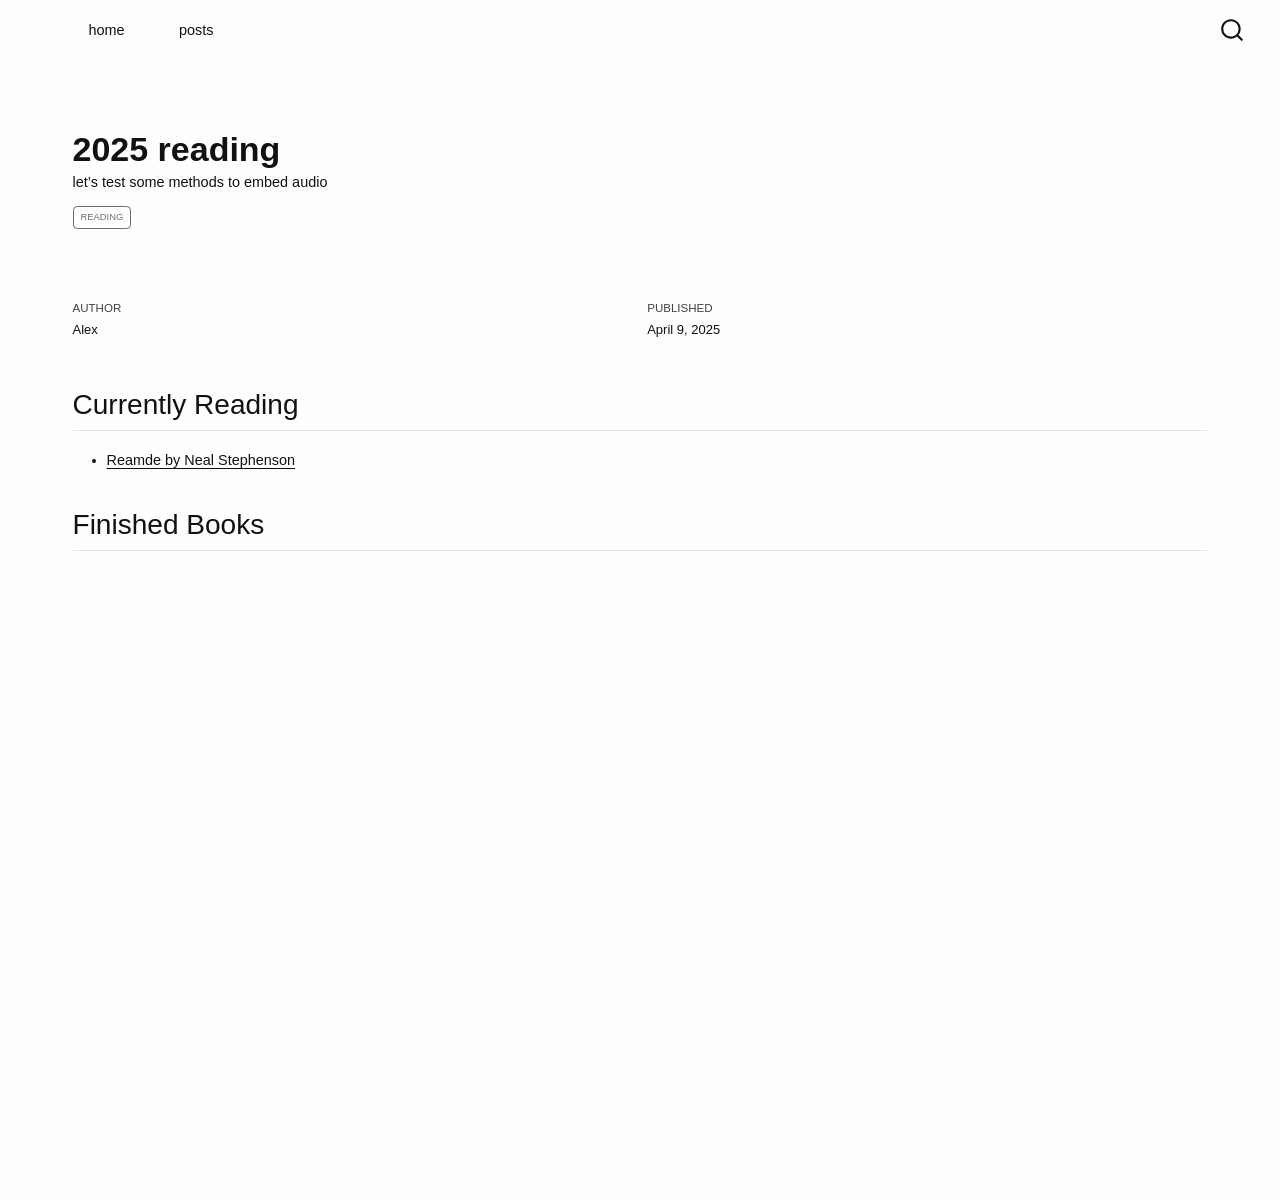
<file: posts/2025 books/index.html>
<!DOCTYPE html>
<html xmlns="http://www.w3.org/1999/xhtml" lang="en" xml:lang="en"><head>

<meta charset="utf-8">
<meta name="generator" content="quarto-1.5.57">

<meta name="viewport" content="width=device-width, initial-scale=1.0, user-scalable=yes">

<meta name="author" content="Alex">
<meta name="dcterms.date" content="2025-04-09">
<meta name="description" content="let’s test some methods to embed audio">

<title>2025 reading –</title>
<style>
code{white-space: pre-wrap;}
span.smallcaps{font-variant: small-caps;}
div.columns{display: flex; gap: min(4vw, 1.5em);}
div.column{flex: auto; overflow-x: auto;}
div.hanging-indent{margin-left: 1.5em; text-indent: -1.5em;}
ul.task-list{list-style: none;}
ul.task-list li input[type="checkbox"] {
  width: 0.8em;
  margin: 0 0.8em 0.2em -1em; /* quarto-specific, see https://github.com/quarto-dev/quarto-cli/issues/4556 */ 
  vertical-align: middle;
}
</style>


<script src="../../site_libs/quarto-nav/quarto-nav.js"></script>
<script src="../../site_libs/quarto-nav/headroom.min.js"></script>
<script src="../../site_libs/clipboard/clipboard.min.js"></script>
<script src="../../site_libs/quarto-search/autocomplete.umd.js"></script>
<script src="../../site_libs/quarto-search/fuse.min.js"></script>
<script src="../../site_libs/quarto-search/quarto-search.js"></script>
<meta name="quarto:offset" content="../../">
<script src="../../site_libs/quarto-html/quarto.js"></script>
<script src="../../site_libs/quarto-html/popper.min.js"></script>
<script src="../../site_libs/quarto-html/tippy.umd.min.js"></script>
<script src="../../site_libs/quarto-html/anchor.min.js"></script>
<link href="../../site_libs/quarto-html/tippy.css" rel="stylesheet">
<link href="../../site_libs/quarto-html/quarto-syntax-highlighting.css" rel="stylesheet" id="quarto-text-highlighting-styles">
<script src="../../site_libs/bootstrap/bootstrap.min.js"></script>
<link href="../../site_libs/bootstrap/bootstrap-icons.css" rel="stylesheet">
<link href="../../site_libs/bootstrap/bootstrap.min.css" rel="stylesheet" id="quarto-bootstrap" data-mode="light">
<script id="quarto-search-options" type="application/json">{
  "location": "navbar",
  "copy-button": false,
  "collapse-after": 3,
  "panel-placement": "end",
  "type": "overlay",
  "limit": 50,
  "keyboard-shortcut": [
    "f",
    "/",
    "s"
  ],
  "show-item-context": false,
  "language": {
    "search-no-results-text": "No results",
    "search-matching-documents-text": "matching documents",
    "search-copy-link-title": "Copy link to search",
    "search-hide-matches-text": "Hide additional matches",
    "search-more-match-text": "more match in this document",
    "search-more-matches-text": "more matches in this document",
    "search-clear-button-title": "Clear",
    "search-text-placeholder": "",
    "search-detached-cancel-button-title": "Cancel",
    "search-submit-button-title": "Submit",
    "search-label": "Search"
  }
}</script>


</head>

<body class="nav-fixed">

<div id="quarto-search-results"></div>
  <header id="quarto-header" class="headroom fixed-top quarto-banner">
    <nav class="navbar navbar-expand-lg " data-bs-theme="dark">
      <div class="navbar-container container-fluid">
      <div class="navbar-brand-container mx-auto">
    <a class="navbar-brand" href="../../index.html">
    <span class="navbar-title"></span>
    </a>
  </div>
            <div id="quarto-search" class="" title="Search"></div>
          <button class="navbar-toggler" type="button" data-bs-toggle="collapse" data-bs-target="#navbarCollapse" aria-controls="navbarCollapse" role="menu" aria-expanded="false" aria-label="Toggle navigation" onclick="if (window.quartoToggleHeadroom) { window.quartoToggleHeadroom(); }">
  <span class="navbar-toggler-icon"></span>
</button>
          <div class="collapse navbar-collapse" id="navbarCollapse">
            <ul class="navbar-nav navbar-nav-scroll me-auto">
  <li class="nav-item">
    <a class="nav-link" href="../../index.html"> 
<span class="menu-text">home</span></a>
  </li>  
  <li class="nav-item">
    <a class="nav-link" href="../../posts.html"> 
<span class="menu-text">posts</span></a>
  </li>  
</ul>
          </div> <!-- /navcollapse -->
            <div class="quarto-navbar-tools">
</div>
      </div> <!-- /container-fluid -->
    </nav>
</header>
<!-- content -->
<header id="title-block-header" class="quarto-title-block default page-columns page-full">
  <div class="quarto-title-banner page-columns page-full">
    <div class="quarto-title column-page">
      <h1 class="title">2025 reading</h1>
                  <div>
        <div class="description">
          let’s test some methods to embed audio
        </div>
      </div>
                          <div class="quarto-categories">
                <div class="quarto-category">reading</div>
              </div>
                  </div>
  </div>
    
  
  <div class="quarto-title-meta column-page">

      <div>
      <div class="quarto-title-meta-heading">Author</div>
      <div class="quarto-title-meta-contents">
               <p><a href="https://acostello34.github.io/portfolio">Alex</a> </p>
            </div>
    </div>
      
      <div>
      <div class="quarto-title-meta-heading">Published</div>
      <div class="quarto-title-meta-contents">
        <p class="date">April 9, 2025</p>
      </div>
    </div>
    
      
    </div>
    
  
  </header><div id="quarto-content" class="quarto-container page-columns page-rows-contents page-layout-full page-navbar">
<!-- sidebar -->
<!-- margin-sidebar -->
    
<!-- main -->
<main class="content quarto-banner-title-block column-page" id="quarto-document-content">





<section id="currently-reading" class="level2">
<h2 class="anchored" data-anchor-id="currently-reading">Currently Reading</h2>
<ul>
<li><a href="https://en.wikipedia.org/wiki/Reamde">Reamde by Neal Stephenson</a></li>
</ul>
</section>
<section id="finished-books" class="level2">
<h2 class="anchored" data-anchor-id="finished-books">Finished Books</h2>


</section>

</main> <!-- /main -->
<script id="quarto-html-after-body" type="application/javascript">
window.document.addEventListener("DOMContentLoaded", function (event) {
  const toggleBodyColorMode = (bsSheetEl) => {
    const mode = bsSheetEl.getAttribute("data-mode");
    const bodyEl = window.document.querySelector("body");
    if (mode === "dark") {
      bodyEl.classList.add("quarto-dark");
      bodyEl.classList.remove("quarto-light");
    } else {
      bodyEl.classList.add("quarto-light");
      bodyEl.classList.remove("quarto-dark");
    }
  }
  const toggleBodyColorPrimary = () => {
    const bsSheetEl = window.document.querySelector("link#quarto-bootstrap");
    if (bsSheetEl) {
      toggleBodyColorMode(bsSheetEl);
    }
  }
  toggleBodyColorPrimary();  
  const icon = "";
  const anchorJS = new window.AnchorJS();
  anchorJS.options = {
    placement: 'right',
    icon: icon
  };
  anchorJS.add('.anchored');
  const isCodeAnnotation = (el) => {
    for (const clz of el.classList) {
      if (clz.startsWith('code-annotation-')) {                     
        return true;
      }
    }
    return false;
  }
  const onCopySuccess = function(e) {
    // button target
    const button = e.trigger;
    // don't keep focus
    button.blur();
    // flash "checked"
    button.classList.add('code-copy-button-checked');
    var currentTitle = button.getAttribute("title");
    button.setAttribute("title", "Copied!");
    let tooltip;
    if (window.bootstrap) {
      button.setAttribute("data-bs-toggle", "tooltip");
      button.setAttribute("data-bs-placement", "left");
      button.setAttribute("data-bs-title", "Copied!");
      tooltip = new bootstrap.Tooltip(button, 
        { trigger: "manual", 
          customClass: "code-copy-button-tooltip",
          offset: [0, -8]});
      tooltip.show();    
    }
    setTimeout(function() {
      if (tooltip) {
        tooltip.hide();
        button.removeAttribute("data-bs-title");
        button.removeAttribute("data-bs-toggle");
        button.removeAttribute("data-bs-placement");
      }
      button.setAttribute("title", currentTitle);
      button.classList.remove('code-copy-button-checked');
    }, 1000);
    // clear code selection
    e.clearSelection();
  }
  const getTextToCopy = function(trigger) {
      const codeEl = trigger.previousElementSibling.cloneNode(true);
      for (const childEl of codeEl.children) {
        if (isCodeAnnotation(childEl)) {
          childEl.remove();
        }
      }
      return codeEl.innerText;
  }
  const clipboard = new window.ClipboardJS('.code-copy-button:not([data-in-quarto-modal])', {
    text: getTextToCopy
  });
  clipboard.on('success', onCopySuccess);
  if (window.document.getElementById('quarto-embedded-source-code-modal')) {
    // For code content inside modals, clipBoardJS needs to be initialized with a container option
    // TODO: Check when it could be a function (https://github.com/zenorocha/clipboard.js/issues/860)
    const clipboardModal = new window.ClipboardJS('.code-copy-button[data-in-quarto-modal]', {
      text: getTextToCopy,
      container: window.document.getElementById('quarto-embedded-source-code-modal')
    });
    clipboardModal.on('success', onCopySuccess);
  }
    var localhostRegex = new RegExp(/^(?:http|https):\/\/localhost\:?[0-9]*\//);
    var mailtoRegex = new RegExp(/^mailto:/);
      var filterRegex = new RegExp("https:\/\/acostello34\.github\.io\/effective_disco\/");
    var isInternal = (href) => {
        return filterRegex.test(href) || localhostRegex.test(href) || mailtoRegex.test(href);
    }
    // Inspect non-navigation links and adorn them if external
 	var links = window.document.querySelectorAll('a[href]:not(.nav-link):not(.navbar-brand):not(.toc-action):not(.sidebar-link):not(.sidebar-item-toggle):not(.pagination-link):not(.no-external):not([aria-hidden]):not(.dropdown-item):not(.quarto-navigation-tool):not(.about-link)');
    for (var i=0; i<links.length; i++) {
      const link = links[i];
      if (!isInternal(link.href)) {
        // undo the damage that might have been done by quarto-nav.js in the case of
        // links that we want to consider external
        if (link.dataset.originalHref !== undefined) {
          link.href = link.dataset.originalHref;
        }
      }
    }
  function tippyHover(el, contentFn, onTriggerFn, onUntriggerFn) {
    const config = {
      allowHTML: true,
      maxWidth: 500,
      delay: 100,
      arrow: false,
      appendTo: function(el) {
          return el.parentElement;
      },
      interactive: true,
      interactiveBorder: 10,
      theme: 'quarto',
      placement: 'bottom-start',
    };
    if (contentFn) {
      config.content = contentFn;
    }
    if (onTriggerFn) {
      config.onTrigger = onTriggerFn;
    }
    if (onUntriggerFn) {
      config.onUntrigger = onUntriggerFn;
    }
    window.tippy(el, config); 
  }
  const noterefs = window.document.querySelectorAll('a[role="doc-noteref"]');
  for (var i=0; i<noterefs.length; i++) {
    const ref = noterefs[i];
    tippyHover(ref, function() {
      // use id or data attribute instead here
      let href = ref.getAttribute('data-footnote-href') || ref.getAttribute('href');
      try { href = new URL(href).hash; } catch {}
      const id = href.replace(/^#\/?/, "");
      const note = window.document.getElementById(id);
      if (note) {
        return note.innerHTML;
      } else {
        return "";
      }
    });
  }
  const xrefs = window.document.querySelectorAll('a.quarto-xref');
  const processXRef = (id, note) => {
    // Strip column container classes
    const stripColumnClz = (el) => {
      el.classList.remove("page-full", "page-columns");
      if (el.children) {
        for (const child of el.children) {
          stripColumnClz(child);
        }
      }
    }
    stripColumnClz(note)
    if (id === null || id.startsWith('sec-')) {
      // Special case sections, only their first couple elements
      const container = document.createElement("div");
      if (note.children && note.children.length > 2) {
        container.appendChild(note.children[0].cloneNode(true));
        for (let i = 1; i < note.children.length; i++) {
          const child = note.children[i];
          if (child.tagName === "P" && child.innerText === "") {
            continue;
          } else {
            container.appendChild(child.cloneNode(true));
            break;
          }
        }
        if (window.Quarto?.typesetMath) {
          window.Quarto.typesetMath(container);
        }
        return container.innerHTML
      } else {
        if (window.Quarto?.typesetMath) {
          window.Quarto.typesetMath(note);
        }
        return note.innerHTML;
      }
    } else {
      // Remove any anchor links if they are present
      const anchorLink = note.querySelector('a.anchorjs-link');
      if (anchorLink) {
        anchorLink.remove();
      }
      if (window.Quarto?.typesetMath) {
        window.Quarto.typesetMath(note);
      }
      // TODO in 1.5, we should make sure this works without a callout special case
      if (note.classList.contains("callout")) {
        return note.outerHTML;
      } else {
        return note.innerHTML;
      }
    }
  }
  for (var i=0; i<xrefs.length; i++) {
    const xref = xrefs[i];
    tippyHover(xref, undefined, function(instance) {
      instance.disable();
      let url = xref.getAttribute('href');
      let hash = undefined; 
      if (url.startsWith('#')) {
        hash = url;
      } else {
        try { hash = new URL(url).hash; } catch {}
      }
      if (hash) {
        const id = hash.replace(/^#\/?/, "");
        const note = window.document.getElementById(id);
        if (note !== null) {
          try {
            const html = processXRef(id, note.cloneNode(true));
            instance.setContent(html);
          } finally {
            instance.enable();
            instance.show();
          }
        } else {
          // See if we can fetch this
          fetch(url.split('#')[0])
          .then(res => res.text())
          .then(html => {
            const parser = new DOMParser();
            const htmlDoc = parser.parseFromString(html, "text/html");
            const note = htmlDoc.getElementById(id);
            if (note !== null) {
              const html = processXRef(id, note);
              instance.setContent(html);
            } 
          }).finally(() => {
            instance.enable();
            instance.show();
          });
        }
      } else {
        // See if we can fetch a full url (with no hash to target)
        // This is a special case and we should probably do some content thinning / targeting
        fetch(url)
        .then(res => res.text())
        .then(html => {
          const parser = new DOMParser();
          const htmlDoc = parser.parseFromString(html, "text/html");
          const note = htmlDoc.querySelector('main.content');
          if (note !== null) {
            // This should only happen for chapter cross references
            // (since there is no id in the URL)
            // remove the first header
            if (note.children.length > 0 && note.children[0].tagName === "HEADER") {
              note.children[0].remove();
            }
            const html = processXRef(null, note);
            instance.setContent(html);
          } 
        }).finally(() => {
          instance.enable();
          instance.show();
        });
      }
    }, function(instance) {
    });
  }
      let selectedAnnoteEl;
      const selectorForAnnotation = ( cell, annotation) => {
        let cellAttr = 'data-code-cell="' + cell + '"';
        let lineAttr = 'data-code-annotation="' +  annotation + '"';
        const selector = 'span[' + cellAttr + '][' + lineAttr + ']';
        return selector;
      }
      const selectCodeLines = (annoteEl) => {
        const doc = window.document;
        const targetCell = annoteEl.getAttribute("data-target-cell");
        const targetAnnotation = annoteEl.getAttribute("data-target-annotation");
        const annoteSpan = window.document.querySelector(selectorForAnnotation(targetCell, targetAnnotation));
        const lines = annoteSpan.getAttribute("data-code-lines").split(",");
        const lineIds = lines.map((line) => {
          return targetCell + "-" + line;
        })
        let top = null;
        let height = null;
        let parent = null;
        if (lineIds.length > 0) {
            //compute the position of the single el (top and bottom and make a div)
            const el = window.document.getElementById(lineIds[0]);
            top = el.offsetTop;
            height = el.offsetHeight;
            parent = el.parentElement.parentElement;
          if (lineIds.length > 1) {
            const lastEl = window.document.getElementById(lineIds[lineIds.length - 1]);
            const bottom = lastEl.offsetTop + lastEl.offsetHeight;
            height = bottom - top;
          }
          if (top !== null && height !== null && parent !== null) {
            // cook up a div (if necessary) and position it 
            let div = window.document.getElementById("code-annotation-line-highlight");
            if (div === null) {
              div = window.document.createElement("div");
              div.setAttribute("id", "code-annotation-line-highlight");
              div.style.position = 'absolute';
              parent.appendChild(div);
            }
            div.style.top = top - 2 + "px";
            div.style.height = height + 4 + "px";
            div.style.left = 0;
            let gutterDiv = window.document.getElementById("code-annotation-line-highlight-gutter");
            if (gutterDiv === null) {
              gutterDiv = window.document.createElement("div");
              gutterDiv.setAttribute("id", "code-annotation-line-highlight-gutter");
              gutterDiv.style.position = 'absolute';
              const codeCell = window.document.getElementById(targetCell);
              const gutter = codeCell.querySelector('.code-annotation-gutter');
              gutter.appendChild(gutterDiv);
            }
            gutterDiv.style.top = top - 2 + "px";
            gutterDiv.style.height = height + 4 + "px";
          }
          selectedAnnoteEl = annoteEl;
        }
      };
      const unselectCodeLines = () => {
        const elementsIds = ["code-annotation-line-highlight", "code-annotation-line-highlight-gutter"];
        elementsIds.forEach((elId) => {
          const div = window.document.getElementById(elId);
          if (div) {
            div.remove();
          }
        });
        selectedAnnoteEl = undefined;
      };
        // Handle positioning of the toggle
    window.addEventListener(
      "resize",
      throttle(() => {
        elRect = undefined;
        if (selectedAnnoteEl) {
          selectCodeLines(selectedAnnoteEl);
        }
      }, 10)
    );
    function throttle(fn, ms) {
    let throttle = false;
    let timer;
      return (...args) => {
        if(!throttle) { // first call gets through
            fn.apply(this, args);
            throttle = true;
        } else { // all the others get throttled
            if(timer) clearTimeout(timer); // cancel #2
            timer = setTimeout(() => {
              fn.apply(this, args);
              timer = throttle = false;
            }, ms);
        }
      };
    }
      // Attach click handler to the DT
      const annoteDls = window.document.querySelectorAll('dt[data-target-cell]');
      for (const annoteDlNode of annoteDls) {
        annoteDlNode.addEventListener('click', (event) => {
          const clickedEl = event.target;
          if (clickedEl !== selectedAnnoteEl) {
            unselectCodeLines();
            const activeEl = window.document.querySelector('dt[data-target-cell].code-annotation-active');
            if (activeEl) {
              activeEl.classList.remove('code-annotation-active');
            }
            selectCodeLines(clickedEl);
            clickedEl.classList.add('code-annotation-active');
          } else {
            // Unselect the line
            unselectCodeLines();
            clickedEl.classList.remove('code-annotation-active');
          }
        });
      }
  const findCites = (el) => {
    const parentEl = el.parentElement;
    if (parentEl) {
      const cites = parentEl.dataset.cites;
      if (cites) {
        return {
          el,
          cites: cites.split(' ')
        };
      } else {
        return findCites(el.parentElement)
      }
    } else {
      return undefined;
    }
  };
  var bibliorefs = window.document.querySelectorAll('a[role="doc-biblioref"]');
  for (var i=0; i<bibliorefs.length; i++) {
    const ref = bibliorefs[i];
    const citeInfo = findCites(ref);
    if (citeInfo) {
      tippyHover(citeInfo.el, function() {
        var popup = window.document.createElement('div');
        citeInfo.cites.forEach(function(cite) {
          var citeDiv = window.document.createElement('div');
          citeDiv.classList.add('hanging-indent');
          citeDiv.classList.add('csl-entry');
          var biblioDiv = window.document.getElementById('ref-' + cite);
          if (biblioDiv) {
            citeDiv.innerHTML = biblioDiv.innerHTML;
          }
          popup.appendChild(citeDiv);
        });
        return popup.innerHTML;
      });
    }
  }
});
</script>
</div> <!-- /content -->




</body></html>
</file>
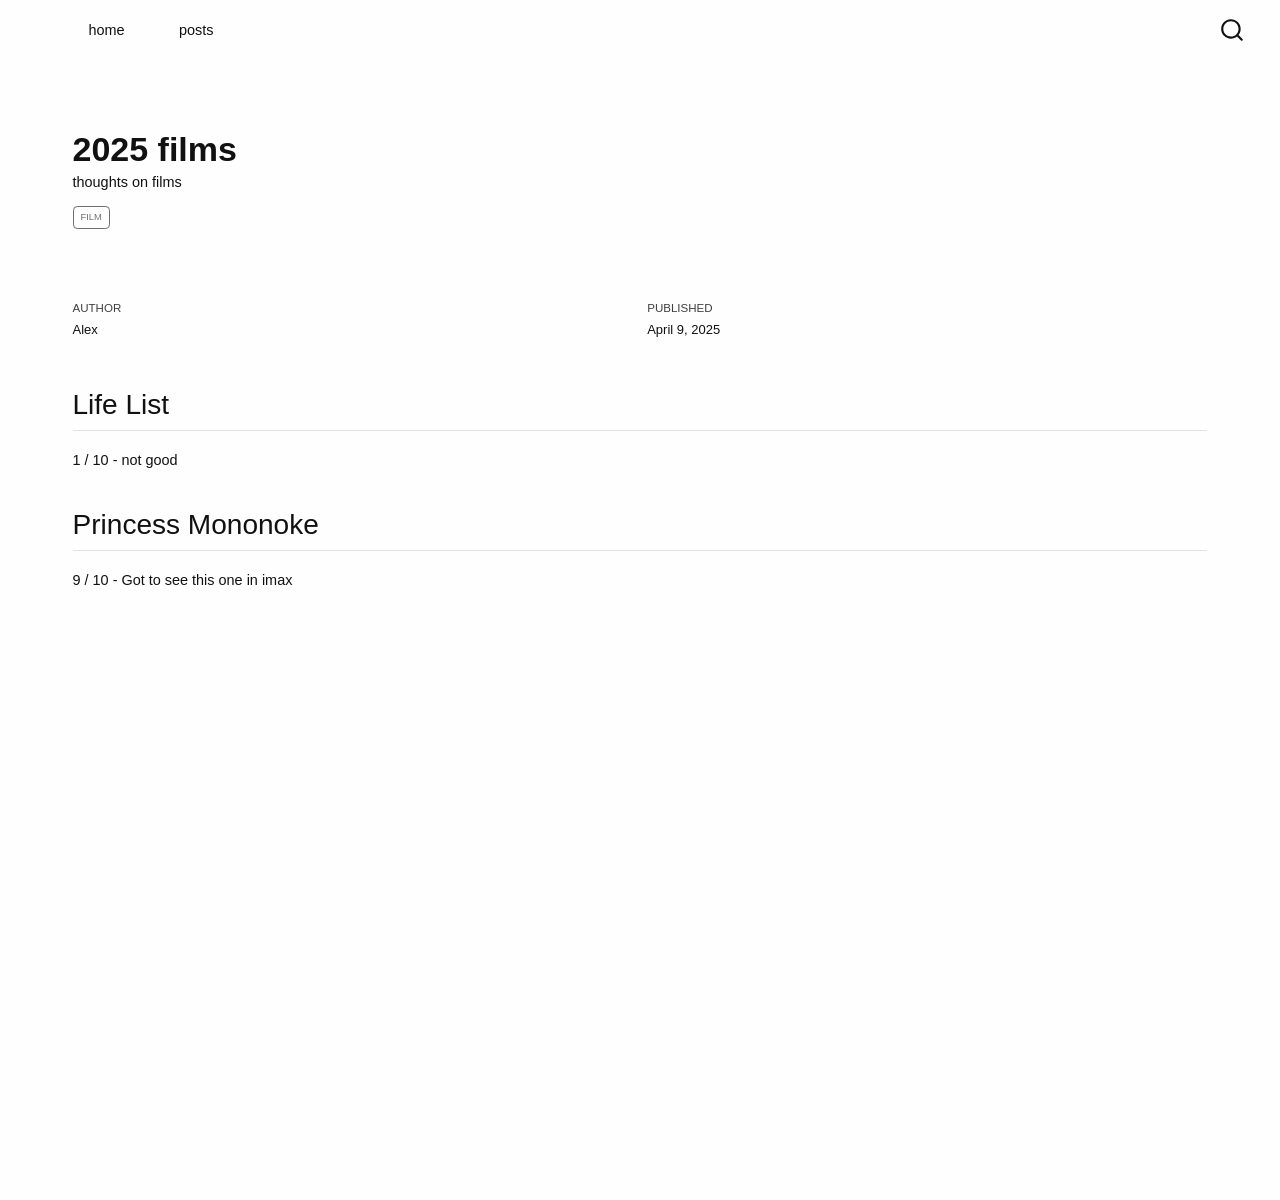
<file: posts/2025 movies/index.html>
<!DOCTYPE html>
<html xmlns="http://www.w3.org/1999/xhtml" lang="en" xml:lang="en"><head>

<meta charset="utf-8">
<meta name="generator" content="quarto-1.5.57">

<meta name="viewport" content="width=device-width, initial-scale=1.0, user-scalable=yes">

<meta name="author" content="Alex">
<meta name="dcterms.date" content="2025-04-09">
<meta name="description" content="thoughts on films">

<title>2025 films –</title>
<style>
code{white-space: pre-wrap;}
span.smallcaps{font-variant: small-caps;}
div.columns{display: flex; gap: min(4vw, 1.5em);}
div.column{flex: auto; overflow-x: auto;}
div.hanging-indent{margin-left: 1.5em; text-indent: -1.5em;}
ul.task-list{list-style: none;}
ul.task-list li input[type="checkbox"] {
  width: 0.8em;
  margin: 0 0.8em 0.2em -1em; /* quarto-specific, see https://github.com/quarto-dev/quarto-cli/issues/4556 */ 
  vertical-align: middle;
}
</style>


<script src="../../site_libs/quarto-nav/quarto-nav.js"></script>
<script src="../../site_libs/quarto-nav/headroom.min.js"></script>
<script src="../../site_libs/clipboard/clipboard.min.js"></script>
<script src="../../site_libs/quarto-search/autocomplete.umd.js"></script>
<script src="../../site_libs/quarto-search/fuse.min.js"></script>
<script src="../../site_libs/quarto-search/quarto-search.js"></script>
<meta name="quarto:offset" content="../../">
<script src="../../site_libs/quarto-html/quarto.js"></script>
<script src="../../site_libs/quarto-html/popper.min.js"></script>
<script src="../../site_libs/quarto-html/tippy.umd.min.js"></script>
<script src="../../site_libs/quarto-html/anchor.min.js"></script>
<link href="../../site_libs/quarto-html/tippy.css" rel="stylesheet">
<link href="../../site_libs/quarto-html/quarto-syntax-highlighting.css" rel="stylesheet" id="quarto-text-highlighting-styles">
<script src="../../site_libs/bootstrap/bootstrap.min.js"></script>
<link href="../../site_libs/bootstrap/bootstrap-icons.css" rel="stylesheet">
<link href="../../site_libs/bootstrap/bootstrap.min.css" rel="stylesheet" id="quarto-bootstrap" data-mode="light">
<script id="quarto-search-options" type="application/json">{
  "location": "navbar",
  "copy-button": false,
  "collapse-after": 3,
  "panel-placement": "end",
  "type": "overlay",
  "limit": 50,
  "keyboard-shortcut": [
    "f",
    "/",
    "s"
  ],
  "show-item-context": false,
  "language": {
    "search-no-results-text": "No results",
    "search-matching-documents-text": "matching documents",
    "search-copy-link-title": "Copy link to search",
    "search-hide-matches-text": "Hide additional matches",
    "search-more-match-text": "more match in this document",
    "search-more-matches-text": "more matches in this document",
    "search-clear-button-title": "Clear",
    "search-text-placeholder": "",
    "search-detached-cancel-button-title": "Cancel",
    "search-submit-button-title": "Submit",
    "search-label": "Search"
  }
}</script>


</head>

<body class="nav-fixed">

<div id="quarto-search-results"></div>
  <header id="quarto-header" class="headroom fixed-top quarto-banner">
    <nav class="navbar navbar-expand-lg " data-bs-theme="dark">
      <div class="navbar-container container-fluid">
      <div class="navbar-brand-container mx-auto">
    <a class="navbar-brand" href="../../index.html">
    <span class="navbar-title"></span>
    </a>
  </div>
            <div id="quarto-search" class="" title="Search"></div>
          <button class="navbar-toggler" type="button" data-bs-toggle="collapse" data-bs-target="#navbarCollapse" aria-controls="navbarCollapse" role="menu" aria-expanded="false" aria-label="Toggle navigation" onclick="if (window.quartoToggleHeadroom) { window.quartoToggleHeadroom(); }">
  <span class="navbar-toggler-icon"></span>
</button>
          <div class="collapse navbar-collapse" id="navbarCollapse">
            <ul class="navbar-nav navbar-nav-scroll me-auto">
  <li class="nav-item">
    <a class="nav-link" href="../../index.html"> 
<span class="menu-text">home</span></a>
  </li>  
  <li class="nav-item">
    <a class="nav-link" href="../../posts.html"> 
<span class="menu-text">posts</span></a>
  </li>  
</ul>
          </div> <!-- /navcollapse -->
            <div class="quarto-navbar-tools">
</div>
      </div> <!-- /container-fluid -->
    </nav>
</header>
<!-- content -->
<header id="title-block-header" class="quarto-title-block default page-columns page-full">
  <div class="quarto-title-banner page-columns page-full">
    <div class="quarto-title column-page">
      <h1 class="title">2025 films</h1>
                  <div>
        <div class="description">
          thoughts on films
        </div>
      </div>
                          <div class="quarto-categories">
                <div class="quarto-category">film</div>
              </div>
                  </div>
  </div>
    
  
  <div class="quarto-title-meta column-page">

      <div>
      <div class="quarto-title-meta-heading">Author</div>
      <div class="quarto-title-meta-contents">
               <p><a href="https://acostello34.github.io/portfolio">Alex</a> </p>
            </div>
    </div>
      
      <div>
      <div class="quarto-title-meta-heading">Published</div>
      <div class="quarto-title-meta-contents">
        <p class="date">April 9, 2025</p>
      </div>
    </div>
    
      
    </div>
    
  
  </header><div id="quarto-content" class="quarto-container page-columns page-rows-contents page-layout-full page-navbar">
<!-- sidebar -->
<!-- margin-sidebar -->
    
<!-- main -->
<main class="content quarto-banner-title-block column-page" id="quarto-document-content">





<section id="life-list" class="level2">
<h2 class="anchored" data-anchor-id="life-list">Life List</h2>
<p>1 / 10 - not good</p>
</section>
<section id="princess-mononoke" class="level2">
<h2 class="anchored" data-anchor-id="princess-mononoke">Princess Mononoke</h2>
<p>9 / 10 - Got to see this one in imax</p>


</section>

</main> <!-- /main -->
<script id="quarto-html-after-body" type="application/javascript">
window.document.addEventListener("DOMContentLoaded", function (event) {
  const toggleBodyColorMode = (bsSheetEl) => {
    const mode = bsSheetEl.getAttribute("data-mode");
    const bodyEl = window.document.querySelector("body");
    if (mode === "dark") {
      bodyEl.classList.add("quarto-dark");
      bodyEl.classList.remove("quarto-light");
    } else {
      bodyEl.classList.add("quarto-light");
      bodyEl.classList.remove("quarto-dark");
    }
  }
  const toggleBodyColorPrimary = () => {
    const bsSheetEl = window.document.querySelector("link#quarto-bootstrap");
    if (bsSheetEl) {
      toggleBodyColorMode(bsSheetEl);
    }
  }
  toggleBodyColorPrimary();  
  const icon = "";
  const anchorJS = new window.AnchorJS();
  anchorJS.options = {
    placement: 'right',
    icon: icon
  };
  anchorJS.add('.anchored');
  const isCodeAnnotation = (el) => {
    for (const clz of el.classList) {
      if (clz.startsWith('code-annotation-')) {                     
        return true;
      }
    }
    return false;
  }
  const onCopySuccess = function(e) {
    // button target
    const button = e.trigger;
    // don't keep focus
    button.blur();
    // flash "checked"
    button.classList.add('code-copy-button-checked');
    var currentTitle = button.getAttribute("title");
    button.setAttribute("title", "Copied!");
    let tooltip;
    if (window.bootstrap) {
      button.setAttribute("data-bs-toggle", "tooltip");
      button.setAttribute("data-bs-placement", "left");
      button.setAttribute("data-bs-title", "Copied!");
      tooltip = new bootstrap.Tooltip(button, 
        { trigger: "manual", 
          customClass: "code-copy-button-tooltip",
          offset: [0, -8]});
      tooltip.show();    
    }
    setTimeout(function() {
      if (tooltip) {
        tooltip.hide();
        button.removeAttribute("data-bs-title");
        button.removeAttribute("data-bs-toggle");
        button.removeAttribute("data-bs-placement");
      }
      button.setAttribute("title", currentTitle);
      button.classList.remove('code-copy-button-checked');
    }, 1000);
    // clear code selection
    e.clearSelection();
  }
  const getTextToCopy = function(trigger) {
      const codeEl = trigger.previousElementSibling.cloneNode(true);
      for (const childEl of codeEl.children) {
        if (isCodeAnnotation(childEl)) {
          childEl.remove();
        }
      }
      return codeEl.innerText;
  }
  const clipboard = new window.ClipboardJS('.code-copy-button:not([data-in-quarto-modal])', {
    text: getTextToCopy
  });
  clipboard.on('success', onCopySuccess);
  if (window.document.getElementById('quarto-embedded-source-code-modal')) {
    // For code content inside modals, clipBoardJS needs to be initialized with a container option
    // TODO: Check when it could be a function (https://github.com/zenorocha/clipboard.js/issues/860)
    const clipboardModal = new window.ClipboardJS('.code-copy-button[data-in-quarto-modal]', {
      text: getTextToCopy,
      container: window.document.getElementById('quarto-embedded-source-code-modal')
    });
    clipboardModal.on('success', onCopySuccess);
  }
    var localhostRegex = new RegExp(/^(?:http|https):\/\/localhost\:?[0-9]*\//);
    var mailtoRegex = new RegExp(/^mailto:/);
      var filterRegex = new RegExp("https:\/\/acostello34\.github\.io\/effective_disco\/");
    var isInternal = (href) => {
        return filterRegex.test(href) || localhostRegex.test(href) || mailtoRegex.test(href);
    }
    // Inspect non-navigation links and adorn them if external
 	var links = window.document.querySelectorAll('a[href]:not(.nav-link):not(.navbar-brand):not(.toc-action):not(.sidebar-link):not(.sidebar-item-toggle):not(.pagination-link):not(.no-external):not([aria-hidden]):not(.dropdown-item):not(.quarto-navigation-tool):not(.about-link)');
    for (var i=0; i<links.length; i++) {
      const link = links[i];
      if (!isInternal(link.href)) {
        // undo the damage that might have been done by quarto-nav.js in the case of
        // links that we want to consider external
        if (link.dataset.originalHref !== undefined) {
          link.href = link.dataset.originalHref;
        }
      }
    }
  function tippyHover(el, contentFn, onTriggerFn, onUntriggerFn) {
    const config = {
      allowHTML: true,
      maxWidth: 500,
      delay: 100,
      arrow: false,
      appendTo: function(el) {
          return el.parentElement;
      },
      interactive: true,
      interactiveBorder: 10,
      theme: 'quarto',
      placement: 'bottom-start',
    };
    if (contentFn) {
      config.content = contentFn;
    }
    if (onTriggerFn) {
      config.onTrigger = onTriggerFn;
    }
    if (onUntriggerFn) {
      config.onUntrigger = onUntriggerFn;
    }
    window.tippy(el, config); 
  }
  const noterefs = window.document.querySelectorAll('a[role="doc-noteref"]');
  for (var i=0; i<noterefs.length; i++) {
    const ref = noterefs[i];
    tippyHover(ref, function() {
      // use id or data attribute instead here
      let href = ref.getAttribute('data-footnote-href') || ref.getAttribute('href');
      try { href = new URL(href).hash; } catch {}
      const id = href.replace(/^#\/?/, "");
      const note = window.document.getElementById(id);
      if (note) {
        return note.innerHTML;
      } else {
        return "";
      }
    });
  }
  const xrefs = window.document.querySelectorAll('a.quarto-xref');
  const processXRef = (id, note) => {
    // Strip column container classes
    const stripColumnClz = (el) => {
      el.classList.remove("page-full", "page-columns");
      if (el.children) {
        for (const child of el.children) {
          stripColumnClz(child);
        }
      }
    }
    stripColumnClz(note)
    if (id === null || id.startsWith('sec-')) {
      // Special case sections, only their first couple elements
      const container = document.createElement("div");
      if (note.children && note.children.length > 2) {
        container.appendChild(note.children[0].cloneNode(true));
        for (let i = 1; i < note.children.length; i++) {
          const child = note.children[i];
          if (child.tagName === "P" && child.innerText === "") {
            continue;
          } else {
            container.appendChild(child.cloneNode(true));
            break;
          }
        }
        if (window.Quarto?.typesetMath) {
          window.Quarto.typesetMath(container);
        }
        return container.innerHTML
      } else {
        if (window.Quarto?.typesetMath) {
          window.Quarto.typesetMath(note);
        }
        return note.innerHTML;
      }
    } else {
      // Remove any anchor links if they are present
      const anchorLink = note.querySelector('a.anchorjs-link');
      if (anchorLink) {
        anchorLink.remove();
      }
      if (window.Quarto?.typesetMath) {
        window.Quarto.typesetMath(note);
      }
      // TODO in 1.5, we should make sure this works without a callout special case
      if (note.classList.contains("callout")) {
        return note.outerHTML;
      } else {
        return note.innerHTML;
      }
    }
  }
  for (var i=0; i<xrefs.length; i++) {
    const xref = xrefs[i];
    tippyHover(xref, undefined, function(instance) {
      instance.disable();
      let url = xref.getAttribute('href');
      let hash = undefined; 
      if (url.startsWith('#')) {
        hash = url;
      } else {
        try { hash = new URL(url).hash; } catch {}
      }
      if (hash) {
        const id = hash.replace(/^#\/?/, "");
        const note = window.document.getElementById(id);
        if (note !== null) {
          try {
            const html = processXRef(id, note.cloneNode(true));
            instance.setContent(html);
          } finally {
            instance.enable();
            instance.show();
          }
        } else {
          // See if we can fetch this
          fetch(url.split('#')[0])
          .then(res => res.text())
          .then(html => {
            const parser = new DOMParser();
            const htmlDoc = parser.parseFromString(html, "text/html");
            const note = htmlDoc.getElementById(id);
            if (note !== null) {
              const html = processXRef(id, note);
              instance.setContent(html);
            } 
          }).finally(() => {
            instance.enable();
            instance.show();
          });
        }
      } else {
        // See if we can fetch a full url (with no hash to target)
        // This is a special case and we should probably do some content thinning / targeting
        fetch(url)
        .then(res => res.text())
        .then(html => {
          const parser = new DOMParser();
          const htmlDoc = parser.parseFromString(html, "text/html");
          const note = htmlDoc.querySelector('main.content');
          if (note !== null) {
            // This should only happen for chapter cross references
            // (since there is no id in the URL)
            // remove the first header
            if (note.children.length > 0 && note.children[0].tagName === "HEADER") {
              note.children[0].remove();
            }
            const html = processXRef(null, note);
            instance.setContent(html);
          } 
        }).finally(() => {
          instance.enable();
          instance.show();
        });
      }
    }, function(instance) {
    });
  }
      let selectedAnnoteEl;
      const selectorForAnnotation = ( cell, annotation) => {
        let cellAttr = 'data-code-cell="' + cell + '"';
        let lineAttr = 'data-code-annotation="' +  annotation + '"';
        const selector = 'span[' + cellAttr + '][' + lineAttr + ']';
        return selector;
      }
      const selectCodeLines = (annoteEl) => {
        const doc = window.document;
        const targetCell = annoteEl.getAttribute("data-target-cell");
        const targetAnnotation = annoteEl.getAttribute("data-target-annotation");
        const annoteSpan = window.document.querySelector(selectorForAnnotation(targetCell, targetAnnotation));
        const lines = annoteSpan.getAttribute("data-code-lines").split(",");
        const lineIds = lines.map((line) => {
          return targetCell + "-" + line;
        })
        let top = null;
        let height = null;
        let parent = null;
        if (lineIds.length > 0) {
            //compute the position of the single el (top and bottom and make a div)
            const el = window.document.getElementById(lineIds[0]);
            top = el.offsetTop;
            height = el.offsetHeight;
            parent = el.parentElement.parentElement;
          if (lineIds.length > 1) {
            const lastEl = window.document.getElementById(lineIds[lineIds.length - 1]);
            const bottom = lastEl.offsetTop + lastEl.offsetHeight;
            height = bottom - top;
          }
          if (top !== null && height !== null && parent !== null) {
            // cook up a div (if necessary) and position it 
            let div = window.document.getElementById("code-annotation-line-highlight");
            if (div === null) {
              div = window.document.createElement("div");
              div.setAttribute("id", "code-annotation-line-highlight");
              div.style.position = 'absolute';
              parent.appendChild(div);
            }
            div.style.top = top - 2 + "px";
            div.style.height = height + 4 + "px";
            div.style.left = 0;
            let gutterDiv = window.document.getElementById("code-annotation-line-highlight-gutter");
            if (gutterDiv === null) {
              gutterDiv = window.document.createElement("div");
              gutterDiv.setAttribute("id", "code-annotation-line-highlight-gutter");
              gutterDiv.style.position = 'absolute';
              const codeCell = window.document.getElementById(targetCell);
              const gutter = codeCell.querySelector('.code-annotation-gutter');
              gutter.appendChild(gutterDiv);
            }
            gutterDiv.style.top = top - 2 + "px";
            gutterDiv.style.height = height + 4 + "px";
          }
          selectedAnnoteEl = annoteEl;
        }
      };
      const unselectCodeLines = () => {
        const elementsIds = ["code-annotation-line-highlight", "code-annotation-line-highlight-gutter"];
        elementsIds.forEach((elId) => {
          const div = window.document.getElementById(elId);
          if (div) {
            div.remove();
          }
        });
        selectedAnnoteEl = undefined;
      };
        // Handle positioning of the toggle
    window.addEventListener(
      "resize",
      throttle(() => {
        elRect = undefined;
        if (selectedAnnoteEl) {
          selectCodeLines(selectedAnnoteEl);
        }
      }, 10)
    );
    function throttle(fn, ms) {
    let throttle = false;
    let timer;
      return (...args) => {
        if(!throttle) { // first call gets through
            fn.apply(this, args);
            throttle = true;
        } else { // all the others get throttled
            if(timer) clearTimeout(timer); // cancel #2
            timer = setTimeout(() => {
              fn.apply(this, args);
              timer = throttle = false;
            }, ms);
        }
      };
    }
      // Attach click handler to the DT
      const annoteDls = window.document.querySelectorAll('dt[data-target-cell]');
      for (const annoteDlNode of annoteDls) {
        annoteDlNode.addEventListener('click', (event) => {
          const clickedEl = event.target;
          if (clickedEl !== selectedAnnoteEl) {
            unselectCodeLines();
            const activeEl = window.document.querySelector('dt[data-target-cell].code-annotation-active');
            if (activeEl) {
              activeEl.classList.remove('code-annotation-active');
            }
            selectCodeLines(clickedEl);
            clickedEl.classList.add('code-annotation-active');
          } else {
            // Unselect the line
            unselectCodeLines();
            clickedEl.classList.remove('code-annotation-active');
          }
        });
      }
  const findCites = (el) => {
    const parentEl = el.parentElement;
    if (parentEl) {
      const cites = parentEl.dataset.cites;
      if (cites) {
        return {
          el,
          cites: cites.split(' ')
        };
      } else {
        return findCites(el.parentElement)
      }
    } else {
      return undefined;
    }
  };
  var bibliorefs = window.document.querySelectorAll('a[role="doc-biblioref"]');
  for (var i=0; i<bibliorefs.length; i++) {
    const ref = bibliorefs[i];
    const citeInfo = findCites(ref);
    if (citeInfo) {
      tippyHover(citeInfo.el, function() {
        var popup = window.document.createElement('div');
        citeInfo.cites.forEach(function(cite) {
          var citeDiv = window.document.createElement('div');
          citeDiv.classList.add('hanging-indent');
          citeDiv.classList.add('csl-entry');
          var biblioDiv = window.document.getElementById('ref-' + cite);
          if (biblioDiv) {
            citeDiv.innerHTML = biblioDiv.innerHTML;
          }
          popup.appendChild(citeDiv);
        });
        return popup.innerHTML;
      });
    }
  }
});
</script>
</div> <!-- /content -->




</body></html>
</file>
<file: site_libs/quarto-html/tippy.css>
.tippy-box[data-animation=fade][data-state=hidden]{opacity:0}[data-tippy-root]{max-width:calc(100vw - 10px)}.tippy-box{position:relative;background-color:#333;color:#fff;border-radius:4px;font-size:14px;line-height:1.4;white-space:normal;outline:0;transition-property:transform,visibility,opacity}.tippy-box[data-placement^=top]>.tippy-arrow{bottom:0}.tippy-box[data-placement^=top]>.tippy-arrow:before{bottom:-7px;left:0;border-width:8px 8px 0;border-top-color:initial;transform-origin:center top}.tippy-box[data-placement^=bottom]>.tippy-arrow{top:0}.tippy-box[data-placement^=bottom]>.tippy-arrow:before{top:-7px;left:0;border-width:0 8px 8px;border-bottom-color:initial;transform-origin:center bottom}.tippy-box[data-placement^=left]>.tippy-arrow{right:0}.tippy-box[data-placement^=left]>.tippy-arrow:before{border-width:8px 0 8px 8px;border-left-color:initial;right:-7px;transform-origin:center left}.tippy-box[data-placement^=right]>.tippy-arrow{left:0}.tippy-box[data-placement^=right]>.tippy-arrow:before{left:-7px;border-width:8px 8px 8px 0;border-right-color:initial;transform-origin:center right}.tippy-box[data-inertia][data-state=visible]{transition-timing-function:cubic-bezier(.54,1.5,.38,1.11)}.tippy-arrow{width:16px;height:16px;color:#333}.tippy-arrow:before{content:"";position:absolute;border-color:transparent;border-style:solid}.tippy-content{position:relative;padding:5px 9px;z-index:1}
</file>
<file: site_libs/quarto-html/quarto-syntax-highlighting.css>
/* quarto syntax highlight colors */
:root {
  --quarto-hl-ot-color: #003B4F;
  --quarto-hl-at-color: #657422;
  --quarto-hl-ss-color: #20794D;
  --quarto-hl-an-color: #5E5E5E;
  --quarto-hl-fu-color: #4758AB;
  --quarto-hl-st-color: #20794D;
  --quarto-hl-cf-color: #003B4F;
  --quarto-hl-op-color: #5E5E5E;
  --quarto-hl-er-color: #AD0000;
  --quarto-hl-bn-color: #AD0000;
  --quarto-hl-al-color: #AD0000;
  --quarto-hl-va-color: #111111;
  --quarto-hl-bu-color: inherit;
  --quarto-hl-ex-color: inherit;
  --quarto-hl-pp-color: #AD0000;
  --quarto-hl-in-color: #5E5E5E;
  --quarto-hl-vs-color: #20794D;
  --quarto-hl-wa-color: #5E5E5E;
  --quarto-hl-do-color: #5E5E5E;
  --quarto-hl-im-color: #00769E;
  --quarto-hl-ch-color: #20794D;
  --quarto-hl-dt-color: #AD0000;
  --quarto-hl-fl-color: #AD0000;
  --quarto-hl-co-color: #5E5E5E;
  --quarto-hl-cv-color: #5E5E5E;
  --quarto-hl-cn-color: #8f5902;
  --quarto-hl-sc-color: #5E5E5E;
  --quarto-hl-dv-color: #AD0000;
  --quarto-hl-kw-color: #003B4F;
}

/* other quarto variables */
:root {
  --quarto-font-monospace: SFMono-Regular, Menlo, Monaco, Consolas, "Liberation Mono", "Courier New", monospace;
}

pre > code.sourceCode > span {
  color: #003B4F;
}

code span {
  color: #003B4F;
}

code.sourceCode > span {
  color: #003B4F;
}

div.sourceCode,
div.sourceCode pre.sourceCode {
  color: #003B4F;
}

code span.ot {
  color: #003B4F;
  font-style: inherit;
}

code span.at {
  color: #657422;
  font-style: inherit;
}

code span.ss {
  color: #20794D;
  font-style: inherit;
}

code span.an {
  color: #5E5E5E;
  font-style: inherit;
}

code span.fu {
  color: #4758AB;
  font-style: inherit;
}

code span.st {
  color: #20794D;
  font-style: inherit;
}

code span.cf {
  color: #003B4F;
  font-weight: bold;
  font-style: inherit;
}

code span.op {
  color: #5E5E5E;
  font-style: inherit;
}

code span.er {
  color: #AD0000;
  font-style: inherit;
}

code span.bn {
  color: #AD0000;
  font-style: inherit;
}

code span.al {
  color: #AD0000;
  font-style: inherit;
}

code span.va {
  color: #111111;
  font-style: inherit;
}

code span.bu {
  font-style: inherit;
}

code span.ex {
  font-style: inherit;
}

code span.pp {
  color: #AD0000;
  font-style: inherit;
}

code span.in {
  color: #5E5E5E;
  font-style: inherit;
}

code span.vs {
  color: #20794D;
  font-style: inherit;
}

code span.wa {
  color: #5E5E5E;
  font-style: italic;
}

code span.do {
  color: #5E5E5E;
  font-style: italic;
}

code span.im {
  color: #00769E;
  font-style: inherit;
}

code span.ch {
  color: #20794D;
  font-style: inherit;
}

code span.dt {
  color: #AD0000;
  font-style: inherit;
}

code span.fl {
  color: #AD0000;
  font-style: inherit;
}

code span.co {
  color: #5E5E5E;
  font-style: inherit;
}

code span.cv {
  color: #5E5E5E;
  font-style: italic;
}

code span.cn {
  color: #8f5902;
  font-style: inherit;
}

code span.sc {
  color: #5E5E5E;
  font-style: inherit;
}

code span.dv {
  color: #AD0000;
  font-style: inherit;
}

code span.kw {
  color: #003B4F;
  font-weight: bold;
  font-style: inherit;
}

.prevent-inlining {
  content: "</";
}

/*# sourceMappingURL=debc5d5d77c3f9108843748ff7464032.css.map */
</file>
